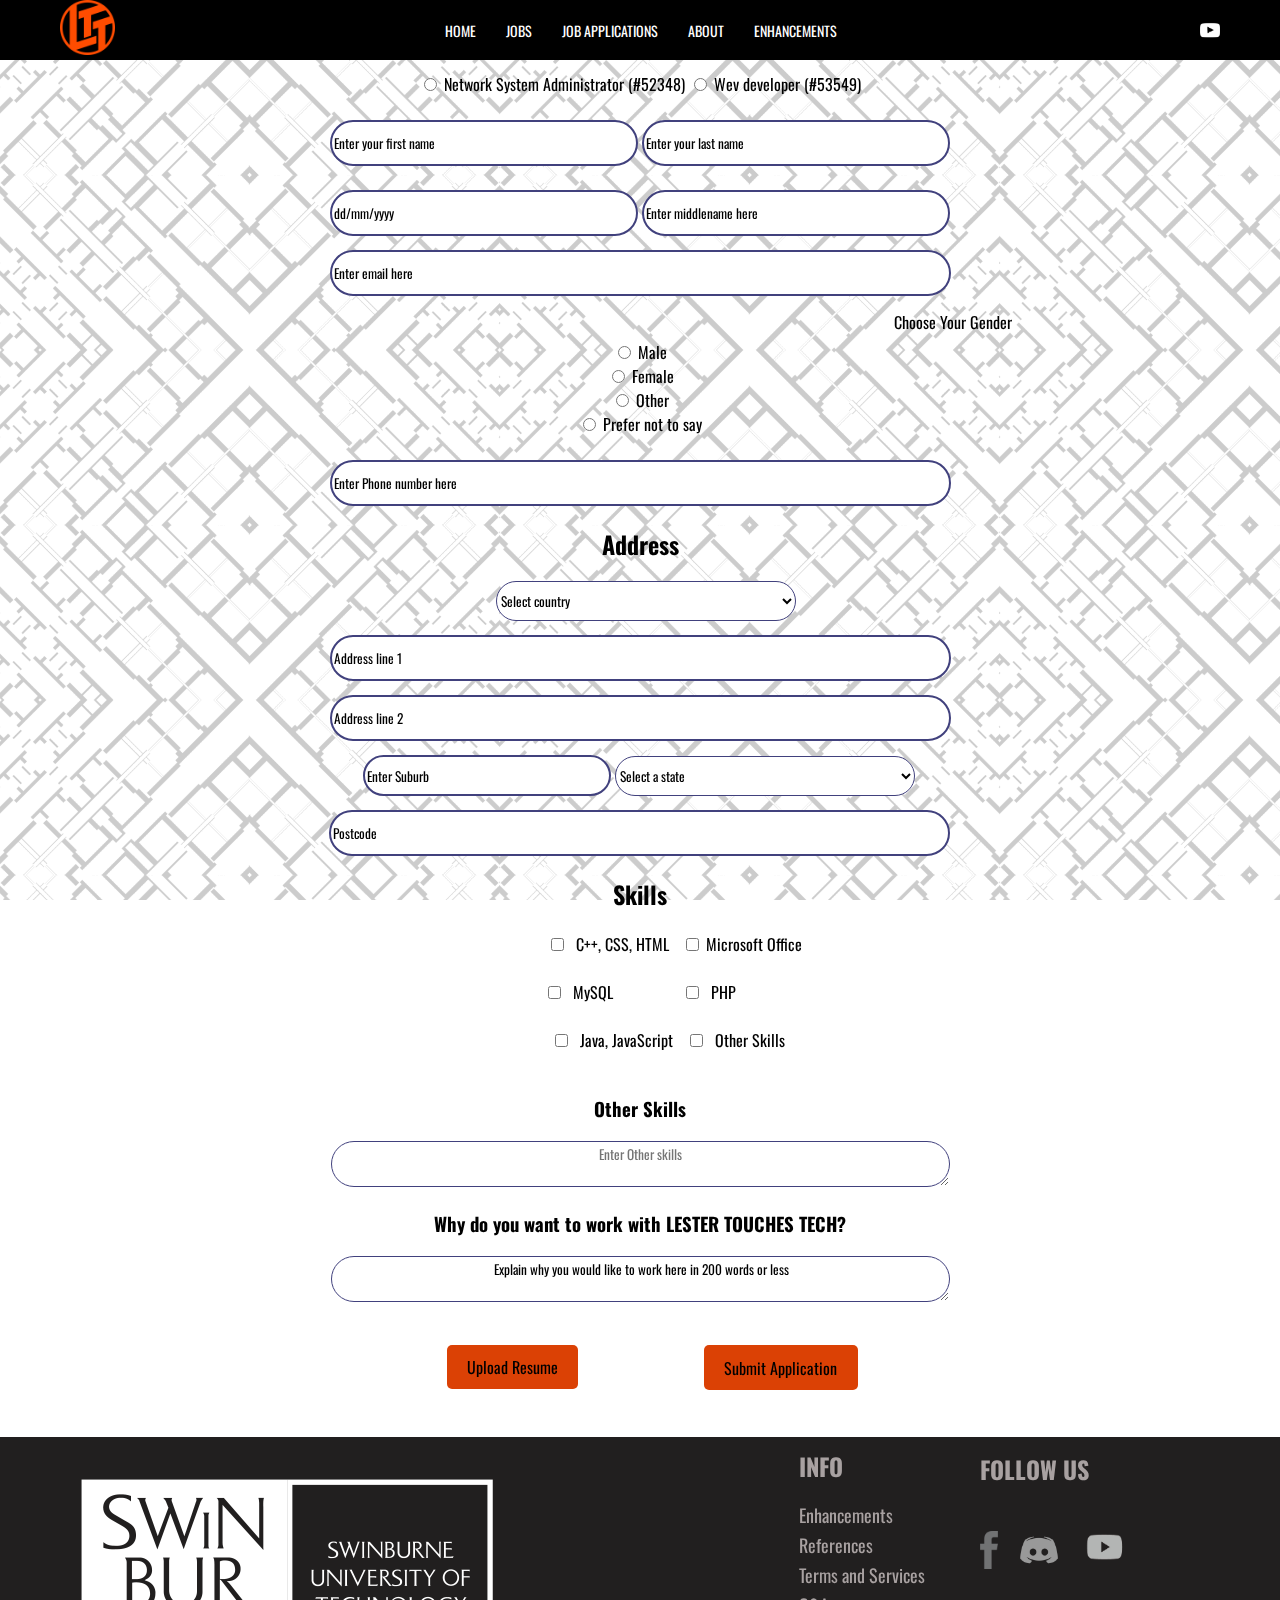
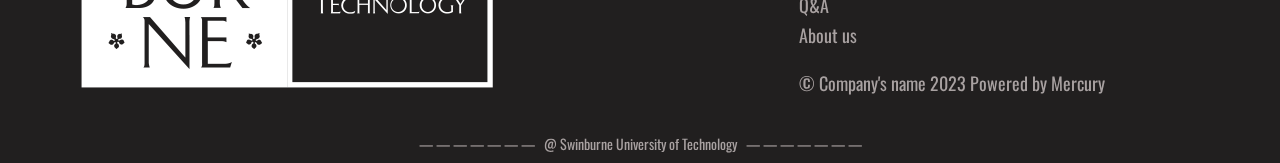
<file: apply.html>
<!DOCTYPE html>
<html lang="en">
<head>
    <meta charset="UTF-8">
    <meta name="description" content="Apply for a Web Developmment Job!">
    <meta http-equiv="X-UA-Compatible" content="IE=edge">
    <meta name="viewport" content="width=device-width, initial-scale=1.0">
    <title>Web Developer Application</title>
    <link rel="stylesheet" href="style.css">
    <link rel="preconnect" href="https://fonts.googleapis.com">
    <link rel="preconnect" href="https://fonts.gstatic.com/" crossorigin>
    <link href="https://fonts.googleapis.com/css2?family=Oswald&display=swap" rel="stylesheet">
</head>
  <body class="apply">
    <!----------------------------------Code for navigation bar-------------------------->
  </head>
<section class="form-whole">
    <form action="https://mercury.swin.edu.au/it000000/formtest.php." method="post">
    <body class="about-html">
        <header class="header-main">
            <div class="header-main-logo">
              <a href="index.html"><img src="IMG/linus.png" alt="Group logo"></a>
              <nav class="header-main-nav">
                <ul>
                  <li><a href="index.html">HOME</a></li>
                  <li><a href="jobs.html">JOBS</a></li>
                  <li><a href="apply.html">JOB APPLICATIONS</a></li>
                  <li><a href="groupdetails.html">ABOUT</a></li>
                  <li><a href="enhancements.html">ENHANCEMENTS</a></li>
                </ul>
              </nav>
            </div>
        
            <div class="header-main-sm">
              <a href="https://www.youtube.com/" target="_blank"><div class="header-main-sm-yt"></div></a>
            </div>
          </header>
            <!-----------------------------------Code for Identity-------------------------------------->
            <br><br><br>
          <input type="radio" id="NetAdmin" name="JobType">
          <label for="NetAdmin">Network System Administrator (#52348)</label>
          <input type="radio" id="WebDev" name="JobType">
          <label for="WebDev"> Wev developer (#53549)</label>
          <br><br>
          <input id="firstname" type="text" placeholder="Enter your first name" maxlength="20" name="firstname" required pattern="[A-Za-z]{2,20}"/>
          <input id="lastname" type="text" placeholder="Enter your last name" maxlength="20" name="lastname" required pattern="[A-Za-z]{2,20}"/>
          <br><br>
          <input id="dob" type="text" placeholder="dd/mm/yyyy" maxlength="10" name="dob" required pattern="\d{2}/\d{2}/\d{4}">
          <input id="middlename" type="text" placeholder="Enter middlename here" id="middlename"/>
          <p></p>
          <input id="email" type="text" placeholder="Enter email here" name="email" required>
          <p></p>
          <div class="gender">
            <fieldset>
              <legend>Choose Your Gender</legend>
                <input type="radio" id="male" name="gender">
                <label for="male">Male</label><br>
                <input type="radio" id="female" name="gender">
                <label for="female">Female</label><br>
                <input type="radio" id="other" name="gender">
                <label for="other">Other</label><br>
                <input type="radio" id="notsay" name="gender">
                <label for="notsay">Prefer not to say</label><br>
            </fieldset>
          </div>
          <p></p> 
          <input class="phonenumber" type="text" placeholder="Enter Phone number here" maxlength="12" required pattern="\d{8,12}">
          <!---------------------------Code for Adress information--------------------->
          <h2 class="address">Address</h2>
          <div class="countries">
              <select id="country" country_name="country" class="country">
                  <option value="blank">Select country</option>
                  <option value="AUS">Australia</option>
              </select>
          </div>
          <p></p>
          <input class="adone" type="text" placeholder="Address line 1" maxlength="40" required/> 
          <p></p>
          <input class="adtwo" type="text" placeholder="Address line 2" maxlength="40" required/>
          <p></p>
        <div class="state">
              <input class="suburb" type="text" placeholder="Enter Suburb" required maxlength="40"/>
          <select id="states" state_name="states" class="states">
              <option value="blank">Select a state</option>
              <option value="ACT">Australian Capital Territory</option>
          <option value="NSW">New South Wales</option>
          <option value="NT">Northern Territory</option>
          <option value="QLD">Queensland</option>
          <option value="SA">South Australia</option>
          <option value="TAS">Tasmania</option>
          <option value="VIC">Victoria</option>   
          <option value="WA">Western Australia</option>
          </select>
          <p></p>
          <input class="postcode" type="text" placeholder="Postcode" maxlength="4" required pattern="\d{4}"/>
          <p></p>
        </div>
          <!---------------------------------Code for skills---------------------------------->
          <h2 class="otherskill">Skills</h2>
          <div id="skills">
              &nbsp;&nbsp;&nbsp;&nbsp;&nbsp;&nbsp;&nbsp;&nbsp;&nbsp;&nbsp;&nbsp;&nbsp;&nbsp;&nbsp;&nbsp;&nbsp;&nbsp;<input class="check1" type="checkbox" name="skills" value="1">
              <label for="check1">C++, CSS, HTML</label>
              &nbsp;<input class="check2" type="checkbox" name="skills" value="2">
              <lable for="check2">Microsoft Office</lable>
            <br><br>
              &nbsp;<input class="check3" type="checkbox" name="skills" value="3">
              <label for="check3">MySQL</label>
              &nbsp;&nbsp;&nbsp;&nbsp;&nbsp;&nbsp;&nbsp;&nbsp;&nbsp;&nbsp;&nbsp;&nbsp;&nbsp;&nbsp;&nbsp;<input class="check4" type="checkbox" name="skills" value="4">
              <label for="check4">PHP</label>
            <br><br>
            &nbsp;&nbsp;&nbsp;&nbsp;&nbsp;&nbsp;&nbsp;&nbsp;&nbsp;&nbsp;&nbsp;&nbsp;&nbsp;&nbsp;&nbsp;<input class="check5" type="checkbox" name="skills" value="5">
              <label for="check5">Java, JavaScript</label>&nbsp;
              <input class="otherCheck" type="checkbox" name="skills">
              <label for="otherCheck" id="checkbox">Other Skills</label>
          </div>
            <br>
          <h3 id="otherbox">Other Skills</h3>
          <textarea id="skillbox" placeholder="Enter Other skills" maxlength="200" rows="8" cols="30" name="skillbox"></textarea>
          </div>
          <h3>Why do you want to work with LESTER TOUCHES TECH?</h3>
          <textarea class="reason" type="text" placeholder=" Explain why you would like to work here in 200 words or less"
          maxlength="200" rows="8" cols="30" name="reason"></textarea>
          <br><br><br>
          <input type="file" id="upload-btn" name="upload" hidden>
          <label for="upload-btn" class="upload-label">Upload Resume</label>
          <br>
          <input type="submit" value="Submit Application" class="submit">
          <br><br>
        </form>
      </div>
    </body>
    </form>
</section>
<!-----------------------------------The footer------------------------------->
 <footer class="footer-whole">

  <!--the left section of the footer-->
  <div class="footer-leftside">
    <img src="image/Swinburne-post-white.png" alt="company-logo">
  </div>

  <!--the right section of the footer-->
  <div class="footer-rightside"> 
    <div class="column-1">
      <p><strong>INFO</strong></p>
      <ul>
        <li><a href=#>Enhancements</a></li>
        <li><a href=#>References</a></li>
        <li><a href=#>Terms and Services</a></li>
        <li><a href=#>Q&A</a></li>
        <li><a href=#>About us</a></li>
    </div>

    <div class="column-second">
      <p class="follow"><strong>FOLLOW US</strong></p>
      <div class="column-second-logo">
        <img id="facebook" src="image/556-5568208_facebook-icon-facebook-icon-dark-grey.png" alt="facebook">
        <img id="discord" src="image/discord.81cfd5c2.png" alt="discord">
        <img id="youtube" src="image/dea6jor-4e0e1daf-3b5a-4ffc-b876-a04aed600319.png" alt="youtube">
      </div>
    </div>
    <div class="last-line">
        <p class="company-line"> &#169; Company's name 2023 Powered by Mercury</p>
    </div>
  </div>


    <p class="footer-middle">	&#8212;	&#8212; &#8212;	&#8212;	&#8212;	&#8212; &#8212; &nbsp; &#64; Swinburne University of Technology &nbsp; &#8212; &#8212;	&#8212;	&#8212;	&#8212;	&#8212;	&#8212;</p>

  
</footer>
      </section>
  </body>
</html>
</file>
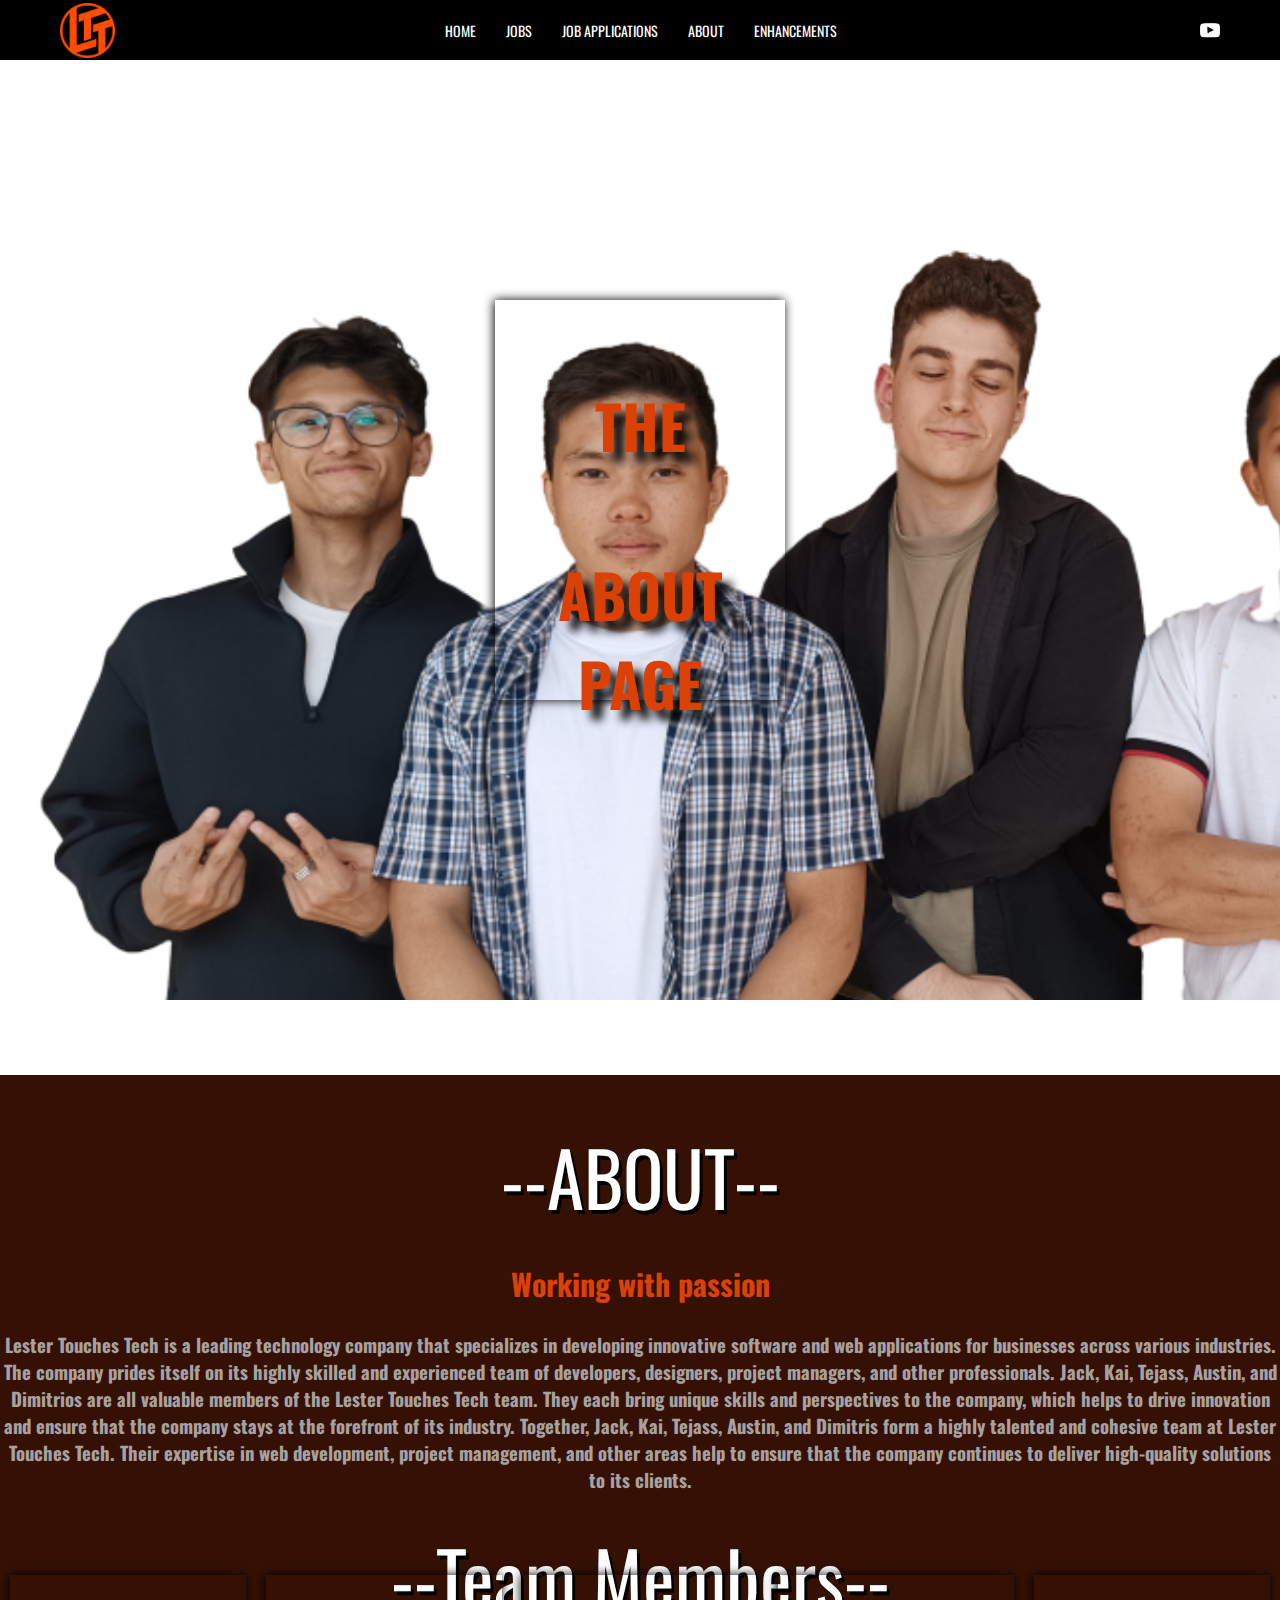
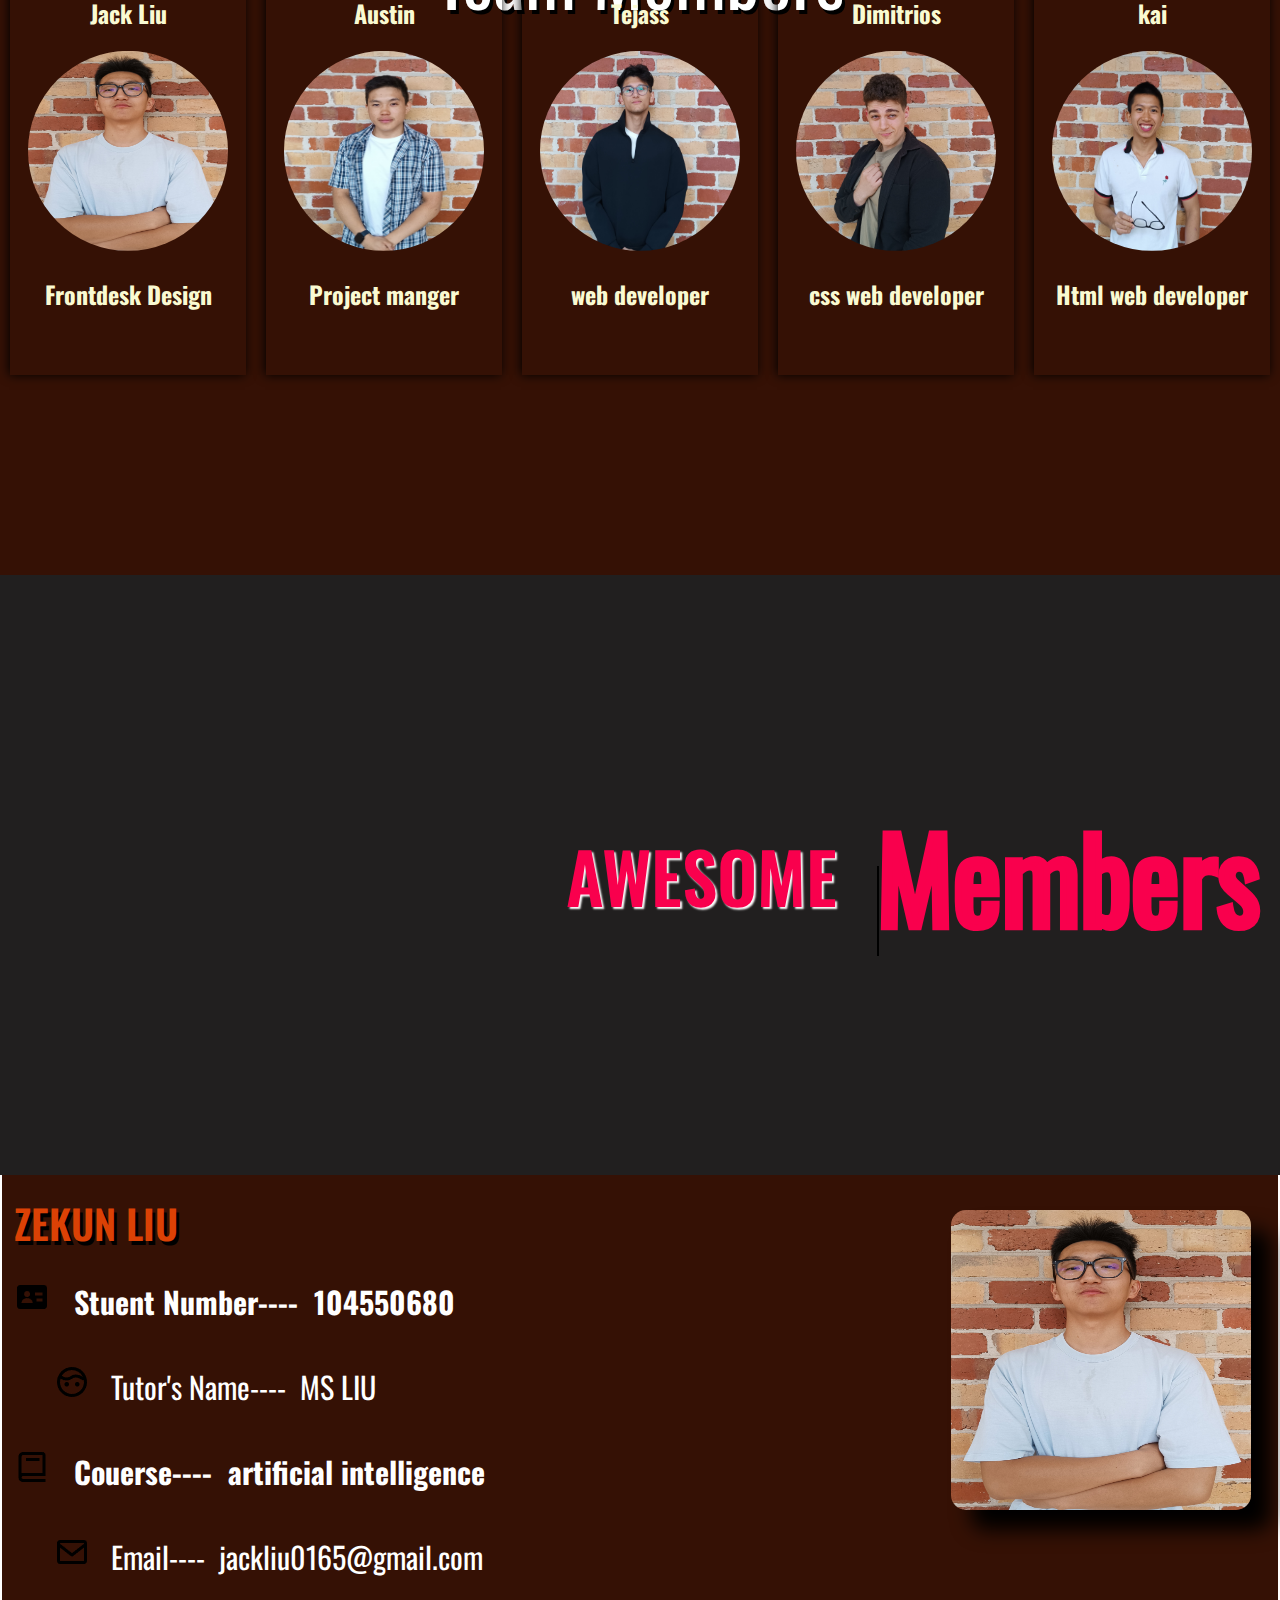
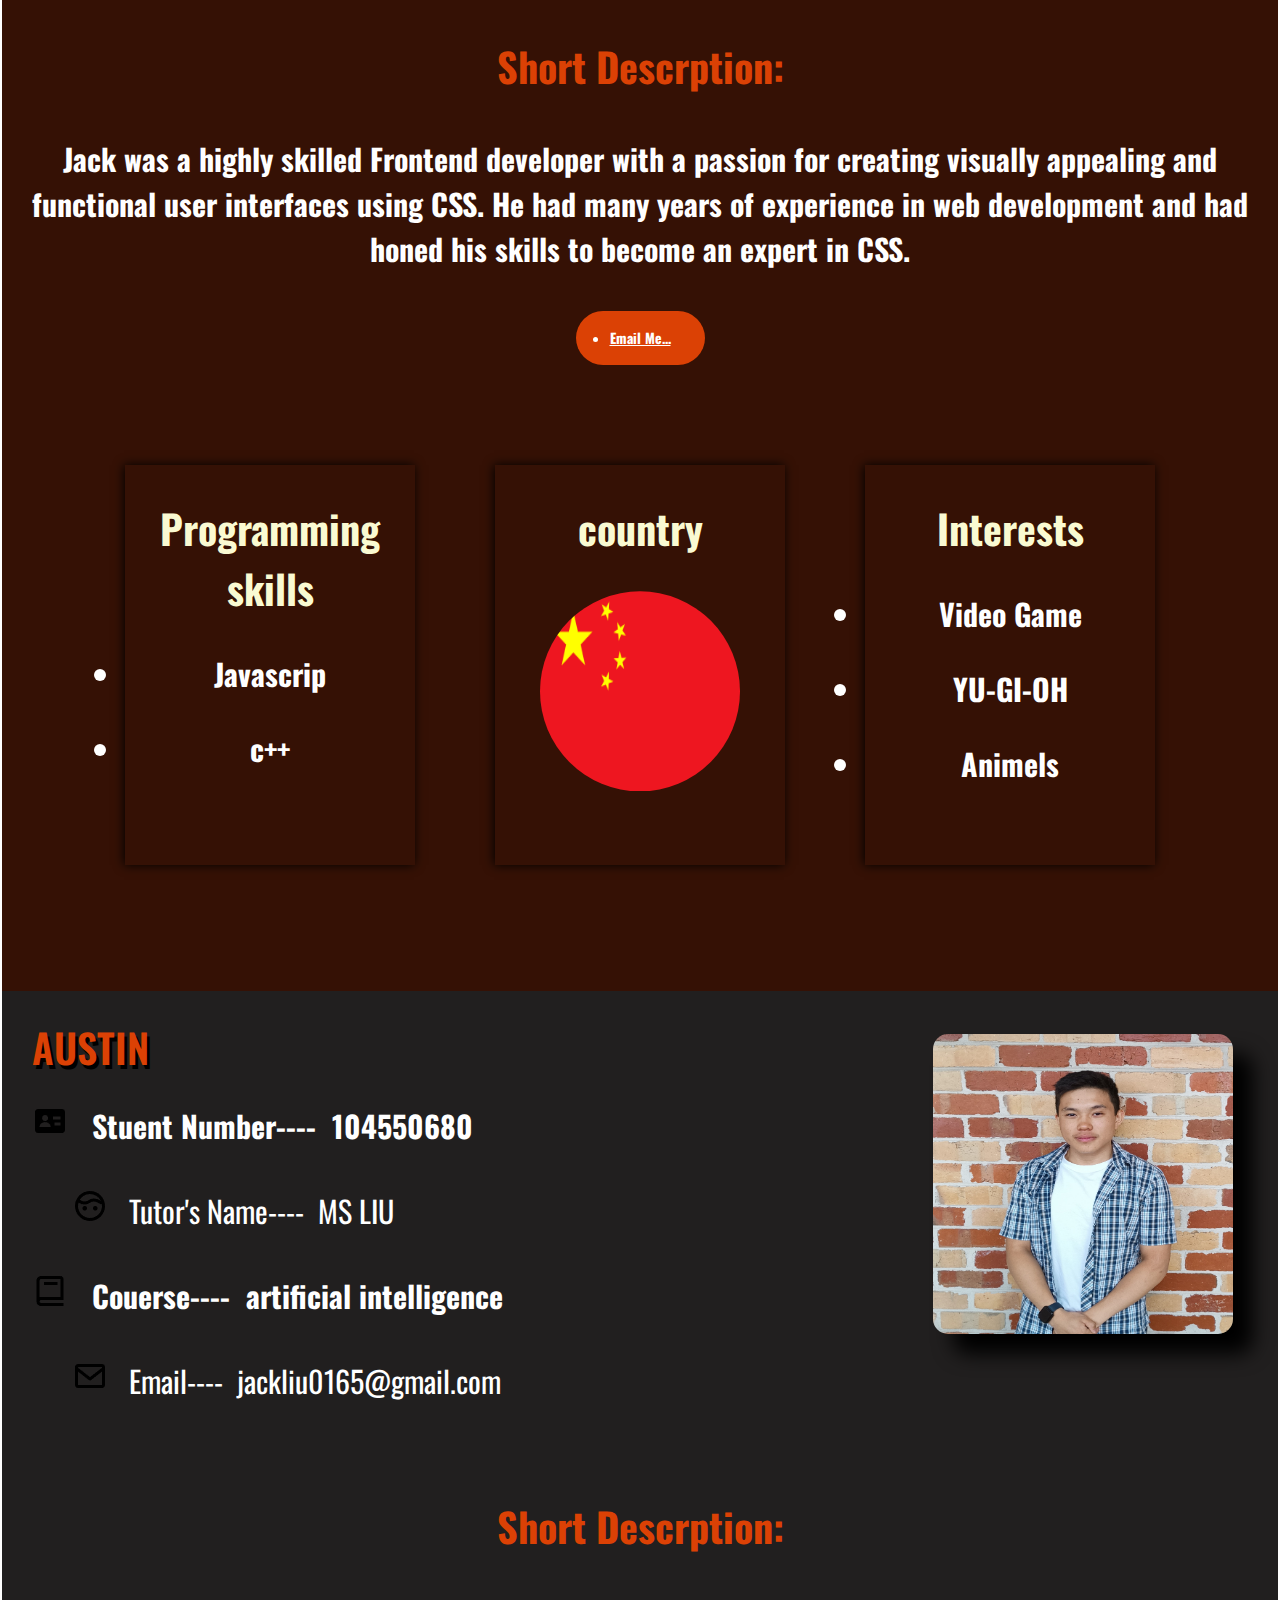
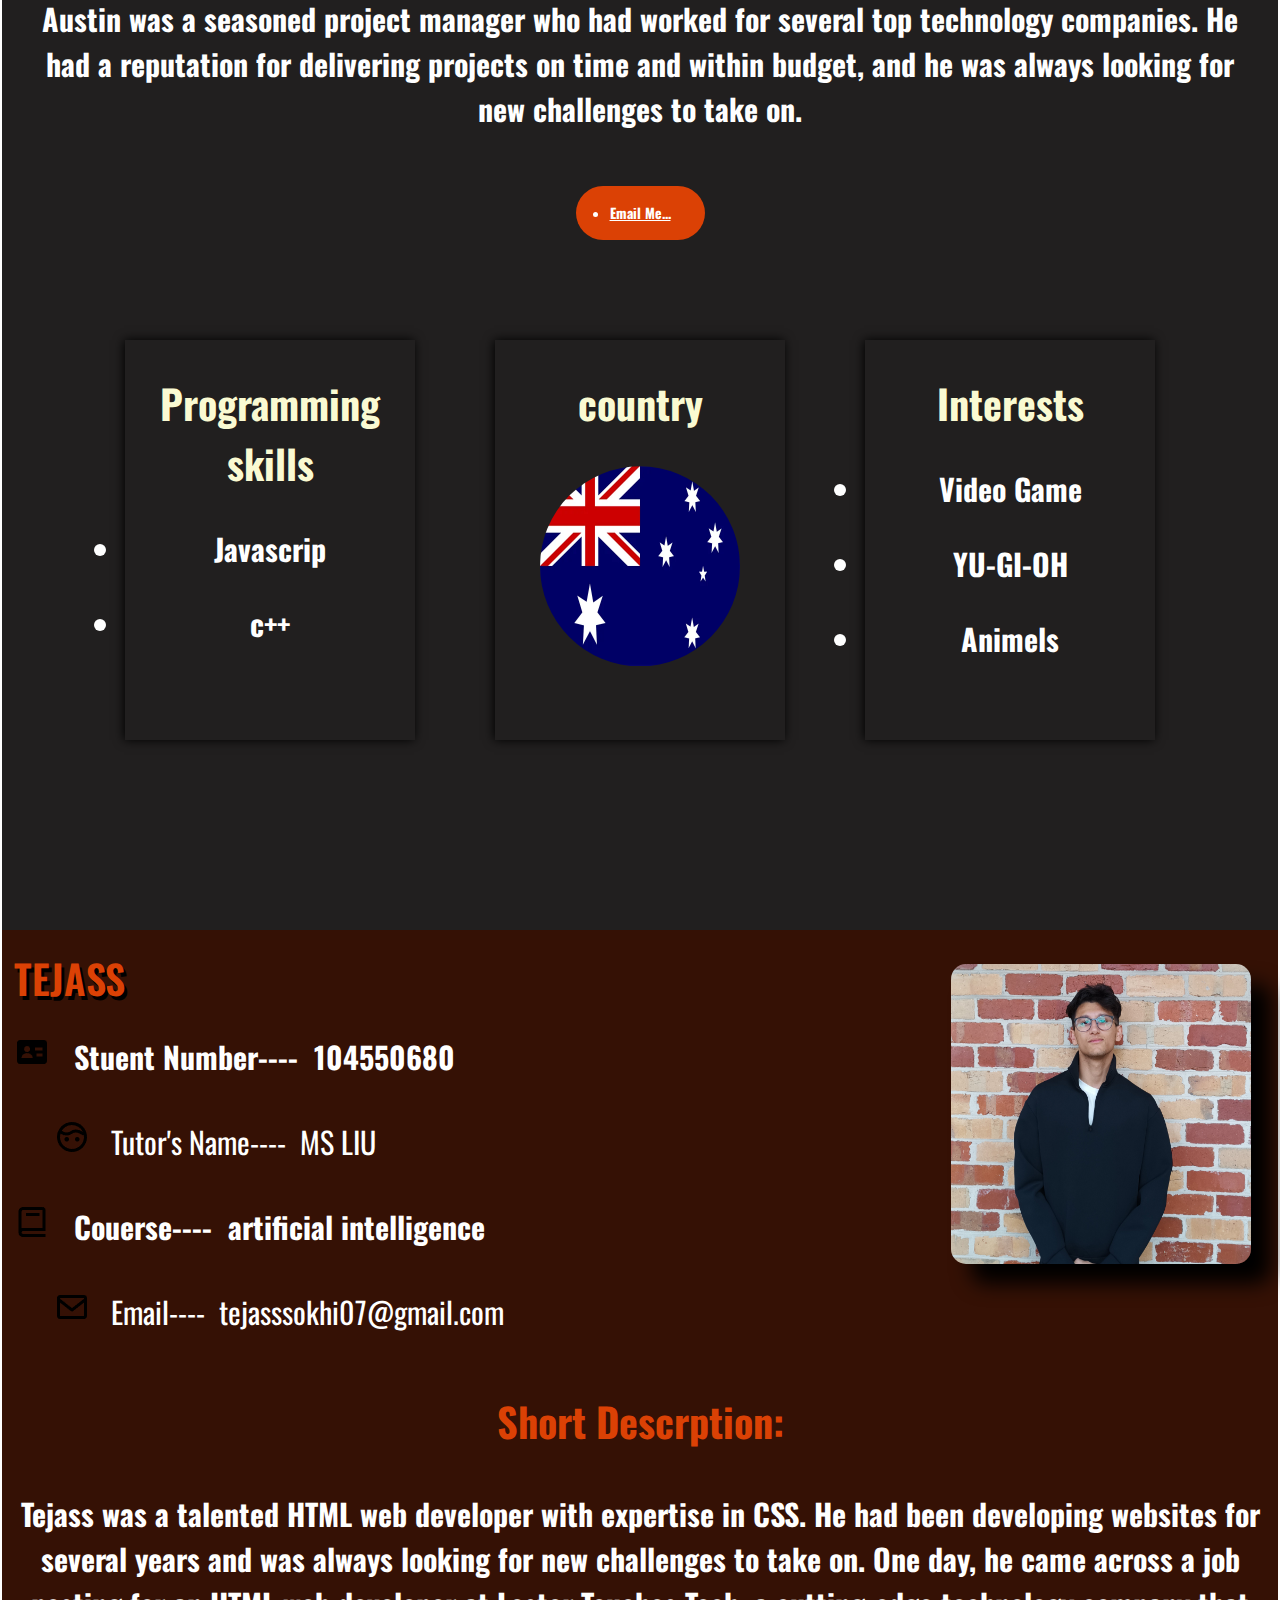
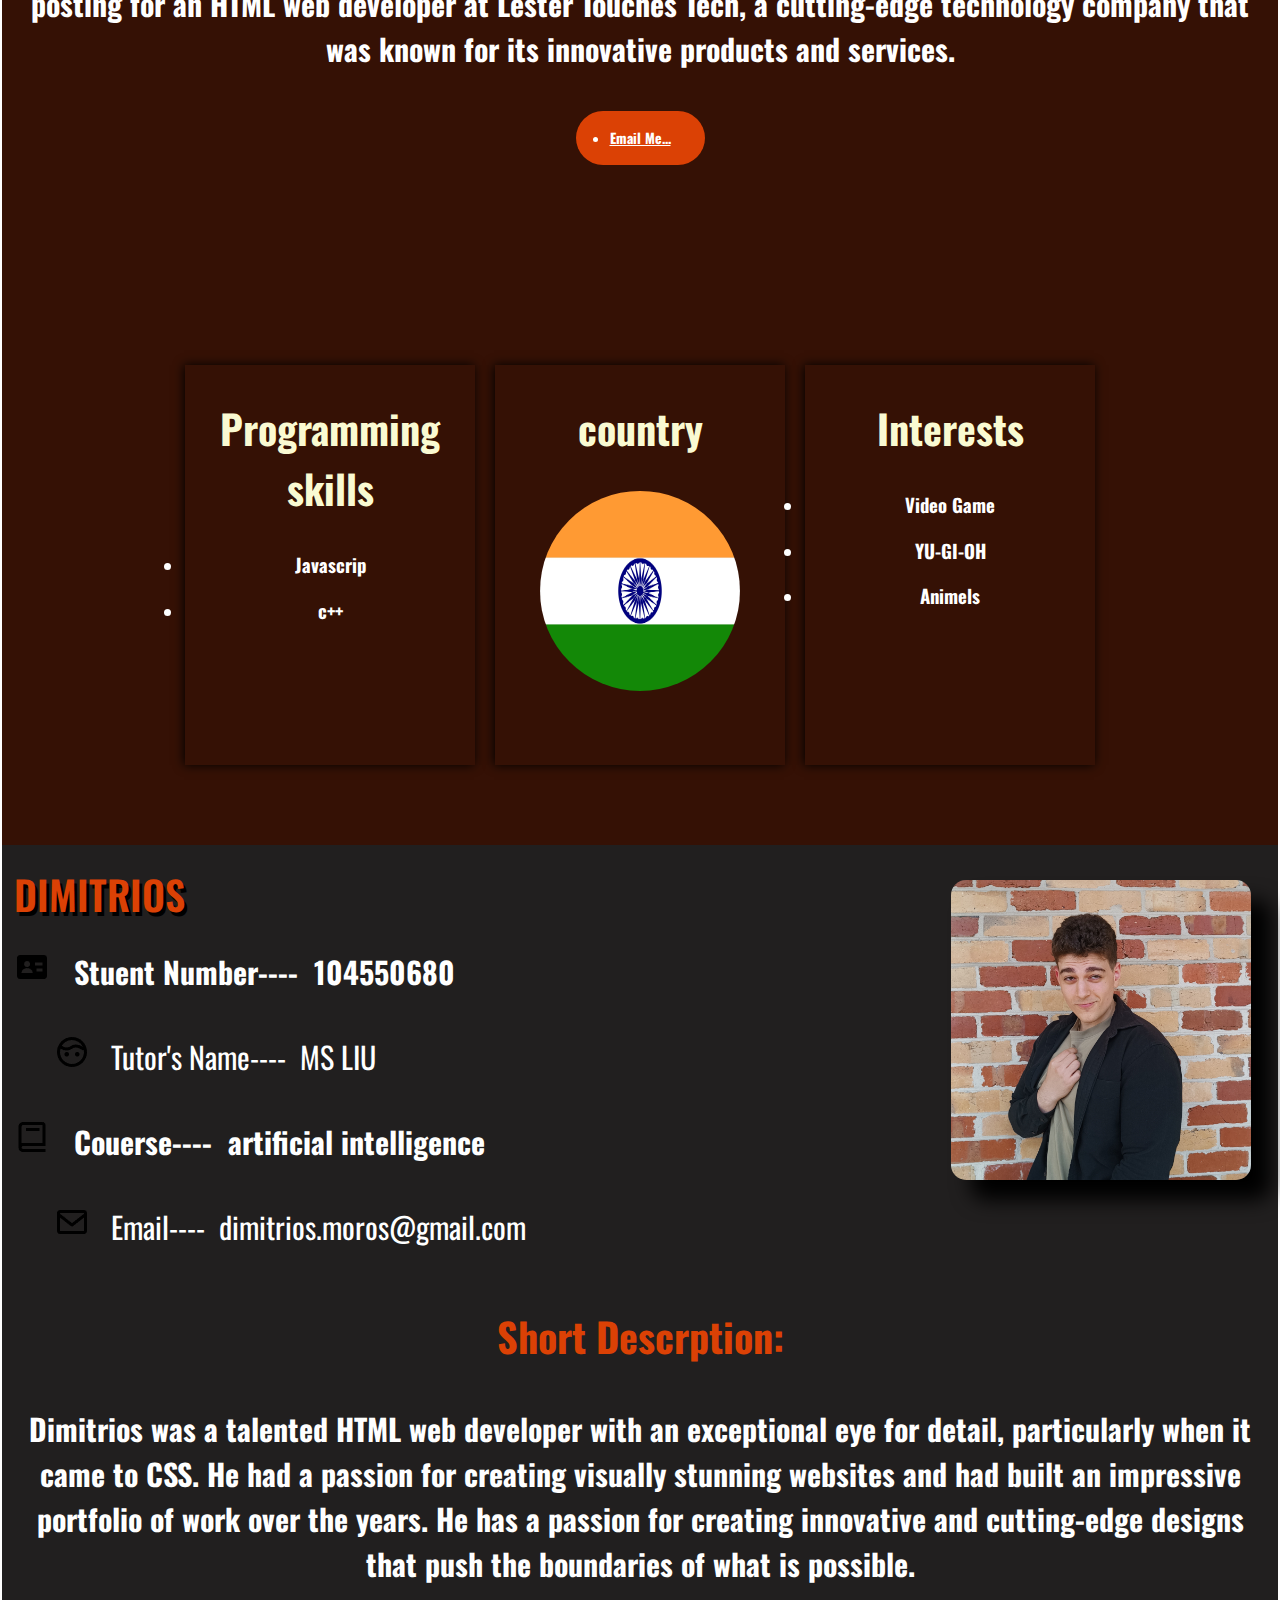
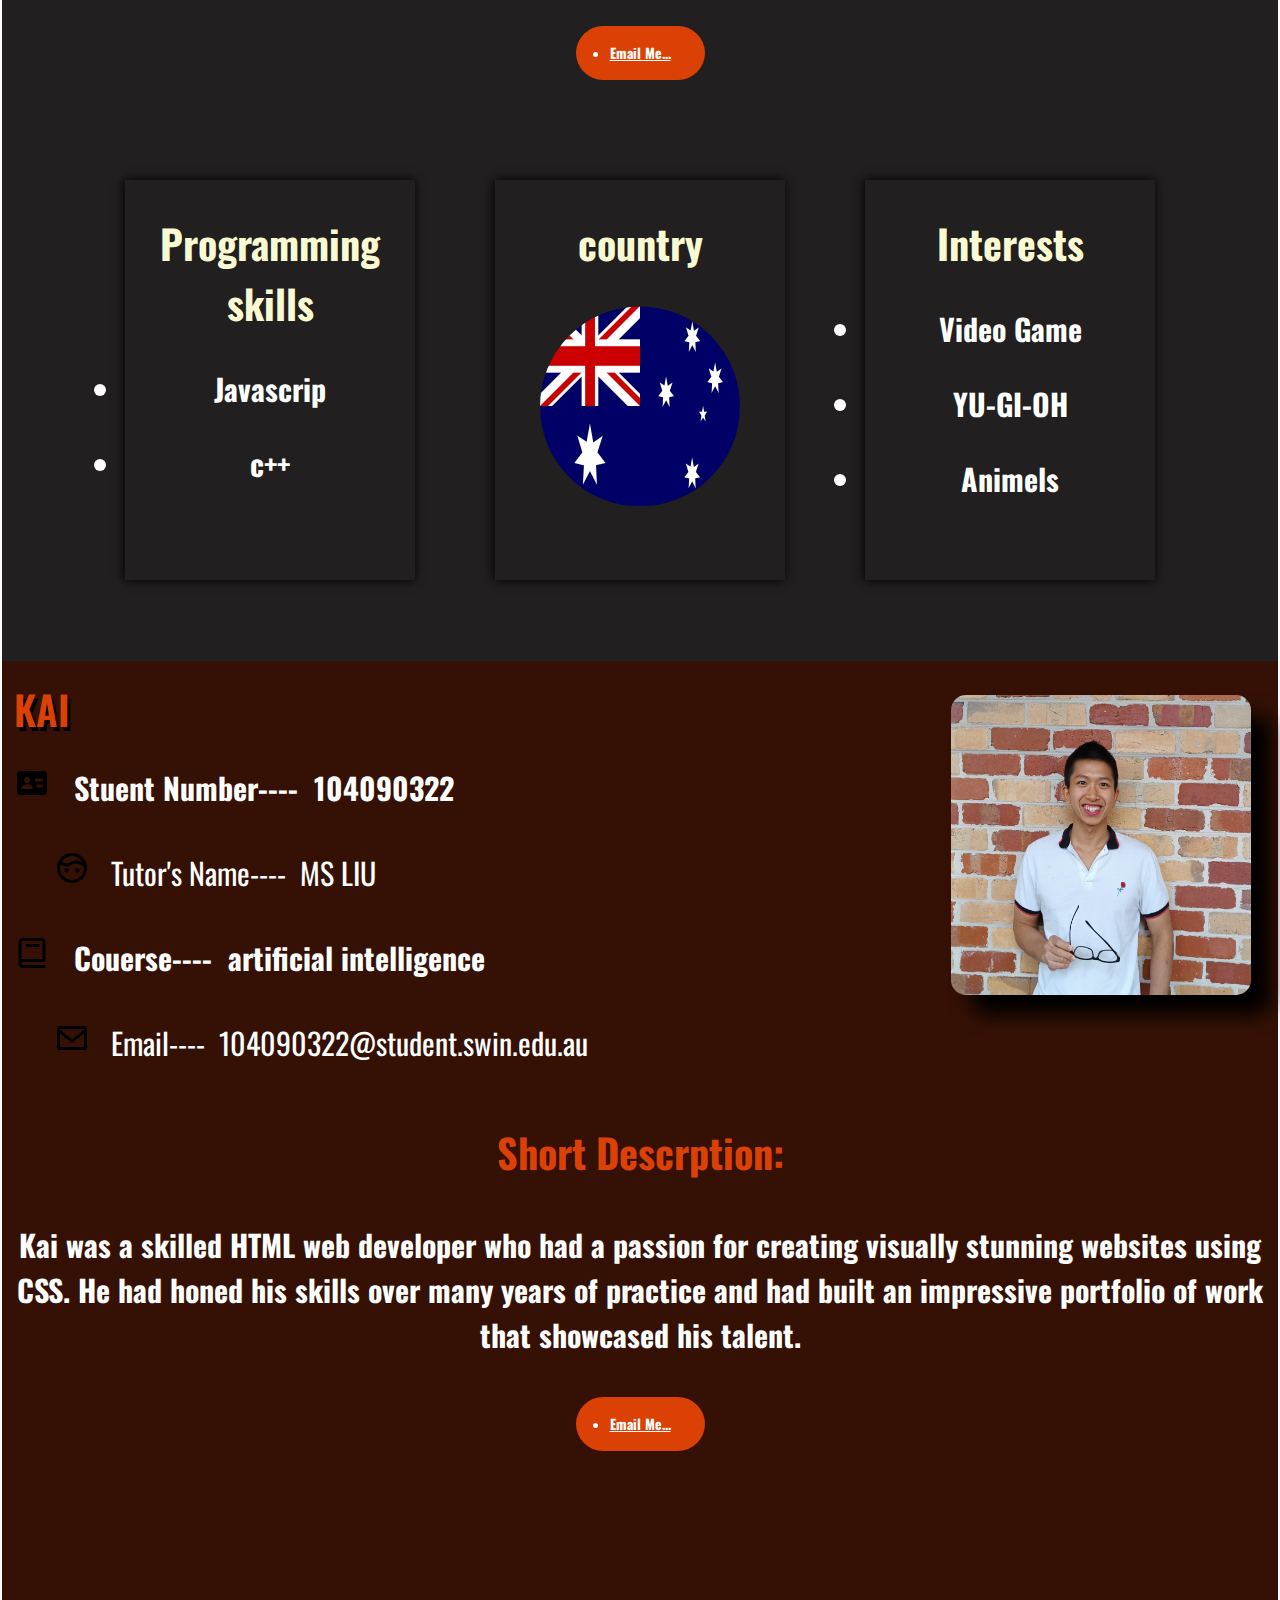
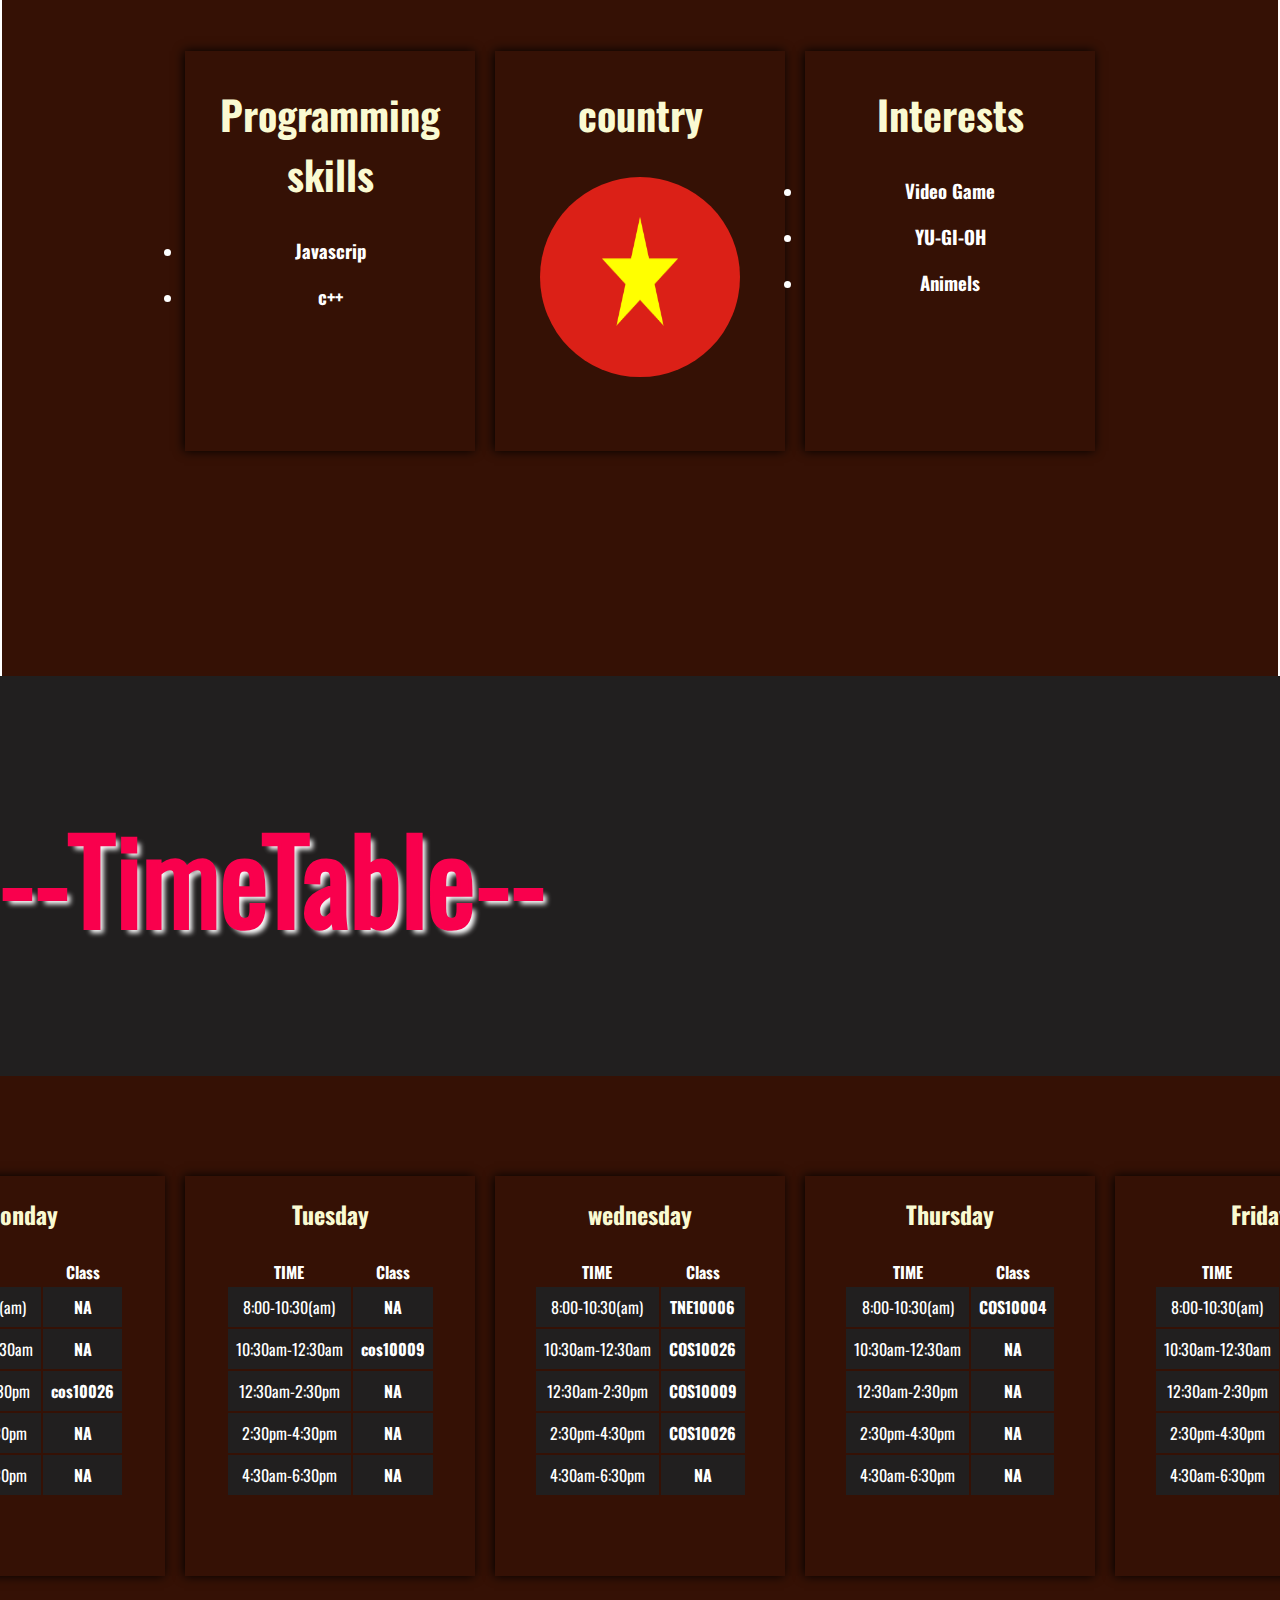
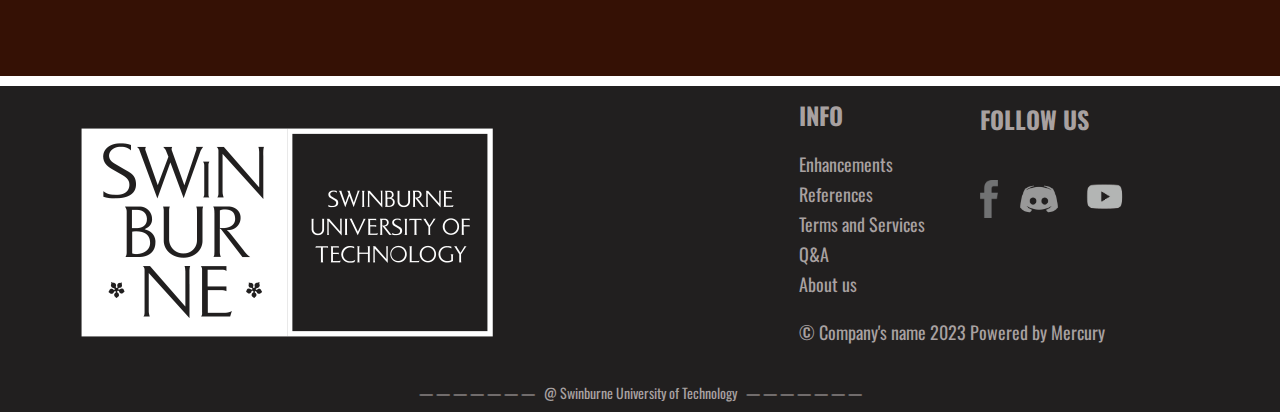
<file: groupdetails.html>
<!DOCTYPE html >
<html>
    <head>
        <!--this sit the -->
        <title> Brighter Path</title>
        <meta name="description" content="this is the desccription">
        <link rel="stylesheet" href="style.css" />
        <link rel="preconnect" href="https://fonts.googleapis.com">
    <link rel="preconnect" href="https://fonts.gstatic.com/" crossorigin>
    <link href="https://fonts.googleapis.com/css2?family=Oswald&display=swap" rel="stylesheet">
    <link rel="stylesheet" href="https://unpkg.com/aos@next/dist/aos.css" />

 <!-----------------------------------the head section connect to the css file------------------------------->
    </head>
    <body class="about-html">
        <header class="header-main">
            <div class="header-main-logo">
              <img src="IMG/linus.png" alt="Group logo">
              <nav class="header-main-nav">
                <ul>
                  <li><a href="index.html">HOME</a></li>
                  <li><a href="jobs.html">JOBS</a></li>
                  <li><a href="apply.html">JOB APPLICATIONS</a></li>
                  <li><a href="groupdetails.html">ABOUT</a></li>
                  <li><a href="enhancements.html">ENHANCEMENTS</a></li>
                </ul>
              </nav>
            </div>
        
            <div class="header-main-sm">
              <a href="https://www.youtube.com/" target="_blank"><div class="header-main-sm-yt"></div></a>
            </div>
          </header>



 <!-----------------------------------the welcomepage------------------------------->

          <div class="container">
            <div class="box">
                <h4 >THE</h4>
                <h4 >ABOUT PAGE</h4>
            </div>  
        </div>
 <!-----------------------------------the top describtion bit, pref about the members ------------------------------->
        <div class="company">
            <p>&nbsp;</p>
            <p>--ABOUT--</p>
            <h2>Working with passion</h2>
       <h3>Lester Touches Tech is a leading technology company that specializes in developing innovative software and web applications for businesses across various industries. The company prides itself on its highly skilled and experienced team of developers, designers, project managers, and other professionals.
        Jack, Kai, Tejass, Austin, and Dimitrios are all valuable members of the Lester Touches Tech team. They each bring unique skills and perspectives to the company, which helps to drive innovation and ensure that the company stays at the forefront of its industry.
        Together, Jack, Kai, Tejass, Austin, and Dimitris form a highly talented and cohesive team at Lester Touches Tech. Their expertise in web development, project management, and other areas help to ensure that the company continues to deliver high-quality solutions to its clients.
        </h3>
        <p> --Team Members--</p>
        </div>
<!-----------------------------------the 5 picture describe each member, also a link to each people------------------------------->
<nav>
    <section class="teammembers">
        <div class="box">
            <h2 >Jack Liu</h2>
             <a href="#jack"> <img class="zekun-image" src="image/jack.jpg"> </a>
             <h2 > Frontdesk Design</h2>
        </div>
            
        <div class="box">
            <h2>Austin</h2>
            <a href="#austin"><img class="austin-image" src="image/a.jpg"></a>
            <h2> Project manger </h2>
        </div>
            
        <div class="box">
            <h2>Tejass</h2>
            <a href="#tejass"><img class="tejass-image" src="image/tej.jpg"></a>
            <h2>web developer</h2>
        </div>
            
        <div class="box">
            <h2>Dimitrios</h2>
            <a href="#dimitrios"><img class="dimitrios-image" src="image/dim.jpg"></a>
            <h2> css web developer</h2>
        </div>
            
        <div class="box">
            <h2>kai</h2>
           <a href="#kai"><img class="kai-image" src="image/kai.jpg"></a> 
           <h2> Html web developer</h2>
        </div>
    </section>
</nav>
 

<!--the describe bits which is awesome members -->  
    <div class="member-line">
        <h1>Awesome</h1>
         <p data-text="Members"> Members</p> &nbsp;  &nbsp;  &nbsp; 
    </div>

    <section> 
 <!-----------------------------------jack describe section------------------------------->
    <fieldset  id="jack" class="jack">
        <p style="text-align: right;"><img class="about-jack-image" src="image/jack.jpg"></p>  
        <h1 >Zekun Liu</h1>
        <h4> <img src="id-card-solid-24.png">  &nbsp;  Stuent Number----  &nbsp;104550680</h4>
        <dd > <img src="face-regular-24.png">  &nbsp;   Tutor's Name----  &nbsp;MS LIU  </dd>
       <H4> <img src="book-regular-24.png">   &nbsp; Couerse----  &nbsp;artificial intelligence </h4>
        <dd> <img src="envelope-regular-24.png"> &nbsp; Email----  &nbsp;jackliu0165@gmail.com</dd>
        &nbsp; 
        <h2 style="text-align: center;"> Short Descrption:</h2>
         <h4 style="text-align: center;">
            Jack was a highly skilled Frontend developer with a passion for creating visually appealing and functional user interfaces using CSS. He had many years of experience in web development and had honed his skills to become an expert in CSS.
         </h4>  
                <div id="jack-button">
                    <button id="jackbutton" type="button"><li><a  href="mailto:jackliu0165@gmail.com" class="zekunliu-link">Email Me...</a></li></button>
                </div>
    <section class="jackmembers">
        <div class="jackbox">
            <h2>Programming skills</h2>
              <h3 style="text-align: center;"><li>Javascrip</li></h3>
              <h3 style="text-align: center;"><li>c++</li></h3>
        </div>
            
        <div class="jackbox">
            <h2>country</h2>
            <img class="zekun-image" src="image/china.png">
        </div>
            
        <div class="jackbox">
            <h2>Interests</h2>
            <h3 style="text-align: center;"><li>Video Game</li></h3>
            <h3 style="text-align: center;"><li>YU-GI-OH</li></h3>
            <h3 style="text-align: center;"><li>Animels</li></h3>
        </div>
    </section>
    </fieldset>
 <!-----------------------------------austin describe section------------------------------->
    <fieldset id="austin"  class="austin">
        <p style="text-align: right;"><img class="about-austin-image" src="image/a.jpg"></p>
        <h1 >Austin</h1>
        <h4> <img src="id-card-solid-24.png">  &nbsp;  Stuent Number----  &nbsp;104550680</h4>
        <dd > <img src="face-regular-24.png">  &nbsp;   Tutor's Name----  &nbsp;MS LIU  </dd>
       <h4> <img src="book-regular-24.png">   &nbsp; Couerse----  &nbsp;artificial intelligence </h4>
        <dd> <img src="envelope-regular-24.png"> &nbsp; Email----  &nbsp;jackliu0165@gmail.com</dd>
        &nbsp; 
        <h2 style="text-align: center;"> Short Descrption:</h2>
        <h4 style="text-align: center;">
            Austin was a seasoned project manager who had worked for several top technology companies. He had a reputation for delivering projects on time and within budget, and he was always looking for new challenges to take on.
         </h4>
        
        <div id="austin-button">
            <button id="jackbutton" type="button"><li><a  href="mailto:jackliu0165@gmail.com" class="zekunliu-link">Email Me...</a></li></button>
        </div>
        <section class="austinmembers">
            <div class="austinbox">
                <h2>Programming skills</h2>
                  <h3 style="text-align: center;"><li>Javascrip</li></h3>
                  <h3 style="text-align: center;"><li>c++</li></h3>
            </div>
                
            <div class="austinbox">
                <h2>country</h2>
                <img class="zekun-image" src="image/AUSTRLIA.webp">
            </div>
                
            <div class="austinbox">
                <h2>Interests</h2>
                <h3 style="text-align: center;"><li>Video Game</li></h3>
                <h3 style="text-align: center;"><li>YU-GI-OH</li></h3>
                <h3 style="text-align: center;"><li>Animels</li></h3>
            </div>
        </section>
    </fieldset>
 <!-----------------------------------tejass describe section------------------------------->
    <fieldset id="tejass" class="tejass">
        <p style="text-align: right;"><img class="about-tej-image" src="image/tej.jpg"></p>
        <h1 >Tejass</h1>
        <h4> <img src="id-card-solid-24.png">  &nbsp;  Stuent Number----  &nbsp;104550680</h4>
        <dd > <img src="face-regular-24.png">  &nbsp;   Tutor's Name----  &nbsp;MS LIU  </dd>
       <H4> <img src="book-regular-24.png">   &nbsp; Couerse----  &nbsp;artificial intelligence </h4>
        <dd> <img src="envelope-regular-24.png"> &nbsp; Email----  &nbsp;tejasssokhi07@gmail.com</dd>
        &nbsp; 
        <h2 style="text-align: center;"> Short Descrption:</h2>
         <h4 style="text-align: center;"> 
            Tejass was a talented HTML web developer with expertise in CSS. He had been developing websites for several years and was always looking for new challenges to take on. One day, he came across a job posting for an HTML web developer at Lester Touches Tech, a cutting-edge technology company that was known for its innovative products and services.
        </h4>
        <div id="tejass-button">
            <button id="jackbutton" type="button"><li><a  href="mailto:tejasssokhi07@gmail.com" class="zekunliu-link">Email Me...</a></li></button>
        </div>
        <section class="teammembers">
            <div class="box">
                <h2>Programming skills</h2>
                  <h3 style="text-align: center;"><li>Javascrip</li></h3>
                  <h3 style="text-align: center;"><li>c++</li></h3>
            </div>
                
            <div class="box">
                <h2>country</h2>
                <img class="zekun-image" src="image/Flag-India.webp">
            </div>
                
            <div class="box">
                <h2>Interests</h2>
                <h3 style="text-align: center;"><li>Video Game</li></h3>
                <h3 style="text-align: center;"><li>YU-GI-OH</li></h3>
                <h3 style="text-align: center;"><li>Animels</li></h3>
            </div>
        </section>
    </fieldset>
 <!-----------------------------------dimitrios describe section------------------------------->
    <fieldset id="dimitrios" class="Dimitrios">
        <p style="text-align: right;"><img class="about-dim-image" src="image/dim.jpg"></p>
        <h1 >Dimitrios</h1>
        <h4> <img src="id-card-solid-24.png">  &nbsp;  Stuent Number----  &nbsp;104550680</h4>
        <dd > <img src="face-regular-24.png">  &nbsp;   Tutor's Name----  &nbsp;MS LIU  </dd>
       <H4> <img src="book-regular-24.png">   &nbsp; Couerse----  &nbsp;artificial intelligence </h4>
        <dd> <img src="envelope-regular-24.png"> &nbsp; Email----  &nbsp;dimitrios.moros@gmail.com</dd>
        &nbsp; 
        <h2 style="text-align: center;"> Short Descrption:</h2>
         <h4 style="text-align: center;">
            Dimitrios was a talented HTML web developer with an exceptional eye for detail, particularly when it came to CSS. He had a passion for creating visually stunning websites and had built an impressive portfolio of work over the years. He has a passion for creating innovative and cutting-edge designs that push the boundaries of what is possible.
        </h4>
            <div id="dimitrios-button">
                <button id="jackbutton" type="button"><li><a  href="mailto:dimitrios.moros@gmail.com" class="zekunliu-link">Email Me...</a></li></button>
            </div>
            <section class="austinmembers">
                <div class="austinbox">
                    <h2>Programming skills</h2>
                      <h3 style="text-align: center;"><li>Javascrip</li></h3>
                      <h3 style="text-align: center;"><li>c++</li></h3>
                </div>
                    
                <div class="austinbox">
                    <h2>country</h2>
                    <img class="zekun-image" src="image/AUSTRLIA.webp">
                </div>
                    
                <div class="austinbox">
                    <h2>Interests</h2>
                    <h3 style="text-align: center;"><li>Video Game</li></h3>
                    <h3 style="text-align: center;"><li>YU-GI-OH</li></h3>
                    <h3 style="text-align: center;"><li>Animels</li></h3>
                </div>
            </section>
    </fieldset>
 <!-----------------------------------kai describe section------------------------------->
    <fieldset id="kai" class="kai">
        <p style="text-align: right;"><img class="about-kai-image" src="image/kai.jpg"></p>
        <h1 >Kai</h1>
        <h4> <img src="id-card-solid-24.png">  &nbsp;  Stuent Number----  &nbsp;104090322</h4>
        <dd > <img src="face-regular-24.png">  &nbsp;   Tutor's Name----  &nbsp;MS LIU  </dd>
       <H4> <img src="book-regular-24.png">   &nbsp; Couerse----  &nbsp;artificial intelligence </h4>
        <dd> <img src="envelope-regular-24.png"> &nbsp; Email----  &nbsp;104090322@student.swin.edu.au</dd>
        &nbsp; 
        <h2 style="text-align: center;"> Short Descrption:</h2>
        <h4 style="text-align: center;">
            Kai was a skilled HTML web developer who had a passion for creating visually stunning websites using CSS. He had honed his skills over many years of practice and had built an impressive portfolio of work that showcased his talent.
         </h4>
            <div id="kai-button">
                <button id="jackbutton" type="button"><li><a  href="mailto:104090322@student.swin.edu.au" class="zekunliu-link">Email Me...</a></li></button>
            </div>
            <section class="teammembers">
                <div class="box">
                    <h2>Programming skills</h2>
                      <h3 style="text-align: center;"><li>Javascrip</li></h3>
                      <h3 style="text-align: center;"><li>c++</li></h3>
                </div>
                    
                <div class="box">
                    <h2>country</h2>
                    <img class="zekun-image" src="image/Flag_of_Vietnam.svg.png">
                </div>
                    
                <div class="box">
                    <h2>Interests</h2>
                    <h3 style="text-align: center;"><li>Video Game</li></h3>
                    <h3 style="text-align: center;"><li>YU-GI-OH</li></h3>
                    <h3 style="text-align: center;"><li>Animels</li></h3>
                </div>
            </section>
    </fieldset>
 <!-----------------------------------The group timetable------------------------------->
    <div class="time-line">
        <p>--TimeTable--</p>
   </div>

    <div fieldset class="timetable">

        <div class="box">
            <h2>Monday</h2>
               <table class="table" bgcolor="white">
                <tr bgcolor="#351105">
                    <th> <strong>TIME </strong></th>
                    <th><strong>Class</strong></th>
                </tr>
                <tr bgcolor="211f1f">
                    <td>8:00-10:30(am)</td>
                    <td><strong>NA</strong></td>
                </tr>
                <tr bgcolor="211f1f">
                    <td>10:30am-12:30am</td>
                    <td><strong>NA</strong></td>
                </tr>
                <tr bgcolor="211f1f">
                    <td>12:30am-2:30pm</td>
                    <td><strong>cos10026</strong></td>
                </tr>
                <tr bgcolor="211f1f">
                    <td>2:30pm-4:30pm</td>
                    <td><strong>NA</strong></td>
                </tr>
                <tr bgcolor="211f1f">
                    <td>4:30am-6:30pm</td>
                    <td><strong>NA</strong></td>
                </tr>
                </table>
        </div>
            
        <div class="box">
            <h2>Tuesday</h2>
            <table class="table" bgcolor="white">
                <tr bgcolor="#351105">
                    <th> <strong>TIME </strong></th>
                    <th><strong>Class</strong></th>
                </tr>
                <tr bgcolor="#211f1f">
                    <td>8:00-10:30(am)</td>
                    <td><strong>NA</strong></td>
                </tr>
                <tr bgcolor="#211f1f">
                    <td>10:30am-12:30am</td>
                    <td><strong>cos10009</strong></td>
                </tr>
                <tr bgcolor="#211f1f">
                    <td>12:30am-2:30pm</td>
                    <td><strong>NA</strong></td>
                </tr>
                <tr bgcolor="#211f1f">
                    <td>2:30pm-4:30pm</td>
                    <td><strong>NA</strong></td>
                </tr>
                <tr bgcolor="#211f1f">
                    <td>4:30am-6:30pm</td>
                    <td><strong>NA</strong></td>
                </tr>
                </table>
        </div>
            
        <div class="box">
            <h2>wednesday</h2>
            <table class="table" bgcolor="white">
                <tr bgcolor="#351105">
                    <th> <strong>TIME </strong></th>
                    <th><strong>Class</strong></th>
                </tr>
                <tr bgcolor="211f1f">
                    <td>8:00-10:30(am)</td>
                    <td><strong>TNE10006</strong></td>
                </tr>
                <tr bgcolor="211f1f">
                    <td>10:30am-12:30am</td>
                    <td><strong>COS10026</strong></td>
                </tr>
                <tr bgcolor="#211f1f">
                    <td>12:30am-2:30pm</td>
                    <td><strong>COS10009</strong></td>
                </tr>
                <tr bgcolor="#211f1f">
                    <td>2:30pm-4:30pm</td>
                    <td><strong>COS10026</strong></td>
                </tr>
                <tr bgcolor="#211f1f">
                    <td>4:30am-6:30pm</td>
                    <td><strong>NA</strong></td>
                </tr>
                </table>
        </div>
            
        <div class="box">
            <h2>Thursday</h2>
            <table class="table" bgcolor="white">
                <tr bgcolor="#351105">
                    <th> <strong>TIME </strong></th>
                    <th><strong>Class</strong></th>
                </tr>
                <tr bgcolor="#211f1f">
                    <td>8:00-10:30(am)</td>
                    <td><strong>COS10004</strong></td>
                </tr>
                <tr bgcolor="#211f1f">
                    <td>10:30am-12:30am</td>
                    <td><strong>NA</strong></td>
                </tr>
                <tr bgcolor="#211f1f">
                    <td>12:30am-2:30pm</td>
                    <td><strong>NA</strong></td>
                </tr>
                <tr bgcolor="#211f1f">
                    <td>2:30pm-4:30pm</td>
                    <td><strong>NA</strong></td>
                </tr>
                <tr bgcolor="#211f1f">
                    <td>4:30am-6:30pm</td>
                    <td><strong>NA</strong></td>
                </tr>
                </table>
        </div>
            
        <div class="box">
            <h2>Friday</h2>
            <table class="table" bgcolor="white">
                <tr bgcolor="#351105">
                    <th> <strong>TIME </strong></th>
                    <th><strong>Class</strong></th>
                </tr>
                <tr bgcolor="#211f1f">
                    <td>8:00-10:30(am)</td>
                    <td><strong>TNE10006</strong></td>
                </tr>
                <tr bgcolor="#211f1f">
                    <td>10:30am-12:30am</td>
                    <td><strong>NA</strong></td>
                </tr>
                <tr bgcolor="#211f1f">
                    <td>12:30am-2:30pm</td>
                    <td><strong>NA</strong></td>
                </tr>
                <tr bgcolor="#211f1f">
                    <td>2:30pm-4:30pm</td>
                    <td><strong>COS10009</strong></td>
                </tr>
                <tr bgcolor="#211f1f">
                    <td>4:30am-6:30pm</td>
                    <td><strong>COS10004</strong></td>
                </tr>
                </table>
        </div>
    </div fieldset>
 <!-----------------------------------The footer------------------------------->
 <footer class="footer-whole">

    <!--the left section of the footer-->
    <div class="footer-leftside">
      <img src="image/Swinburne-post-white.png" alt="company-logo">
    </div>

    <!--the right section of the footer-->
    <div class="footer-rightside"> 
      <div class="column-1">
        <p><strong>INFO</strong></p>
        <ul>
          <li><a href=#>Enhancements</a></li>
          <li><a href=#>References</a></li>
          <li><a href=#>Terms and Services</a></li>
          <li><a href=#>Q&A</a></li>
          <li><a href=#>About us</a></li>
      </div>

      <div class="column-second">
        <p class="follow"><strong>FOLLOW US</strong></p>
        <div class="column-second-logo">
          <img id="facebook" src="image/556-5568208_facebook-icon-facebook-icon-dark-grey.png" alt="facebook">
          <img id="discord" src="image/discord.81cfd5c2.png" alt="discord">
          <img id="youtube" src="image/dea6jor-4e0e1daf-3b5a-4ffc-b876-a04aed600319.png" alt="youtube">
        </div>
      </div>
      <div class="last-line">
          <p class="company-line"> &#169; Company's name 2023 Powered by Mercury</p>
      </div>
    </div>


      <p class="footer-middle">	&#8212;	&#8212; &#8212;	&#8212;	&#8212;	&#8212; &#8212; &nbsp; &#64; Swinburne University of Technology &nbsp; &#8212; &#8212;	&#8212;	&#8212;	&#8212;	&#8212;	&#8212;</p>

    
</footer>
        </section>
    </body>
</html>
</file>
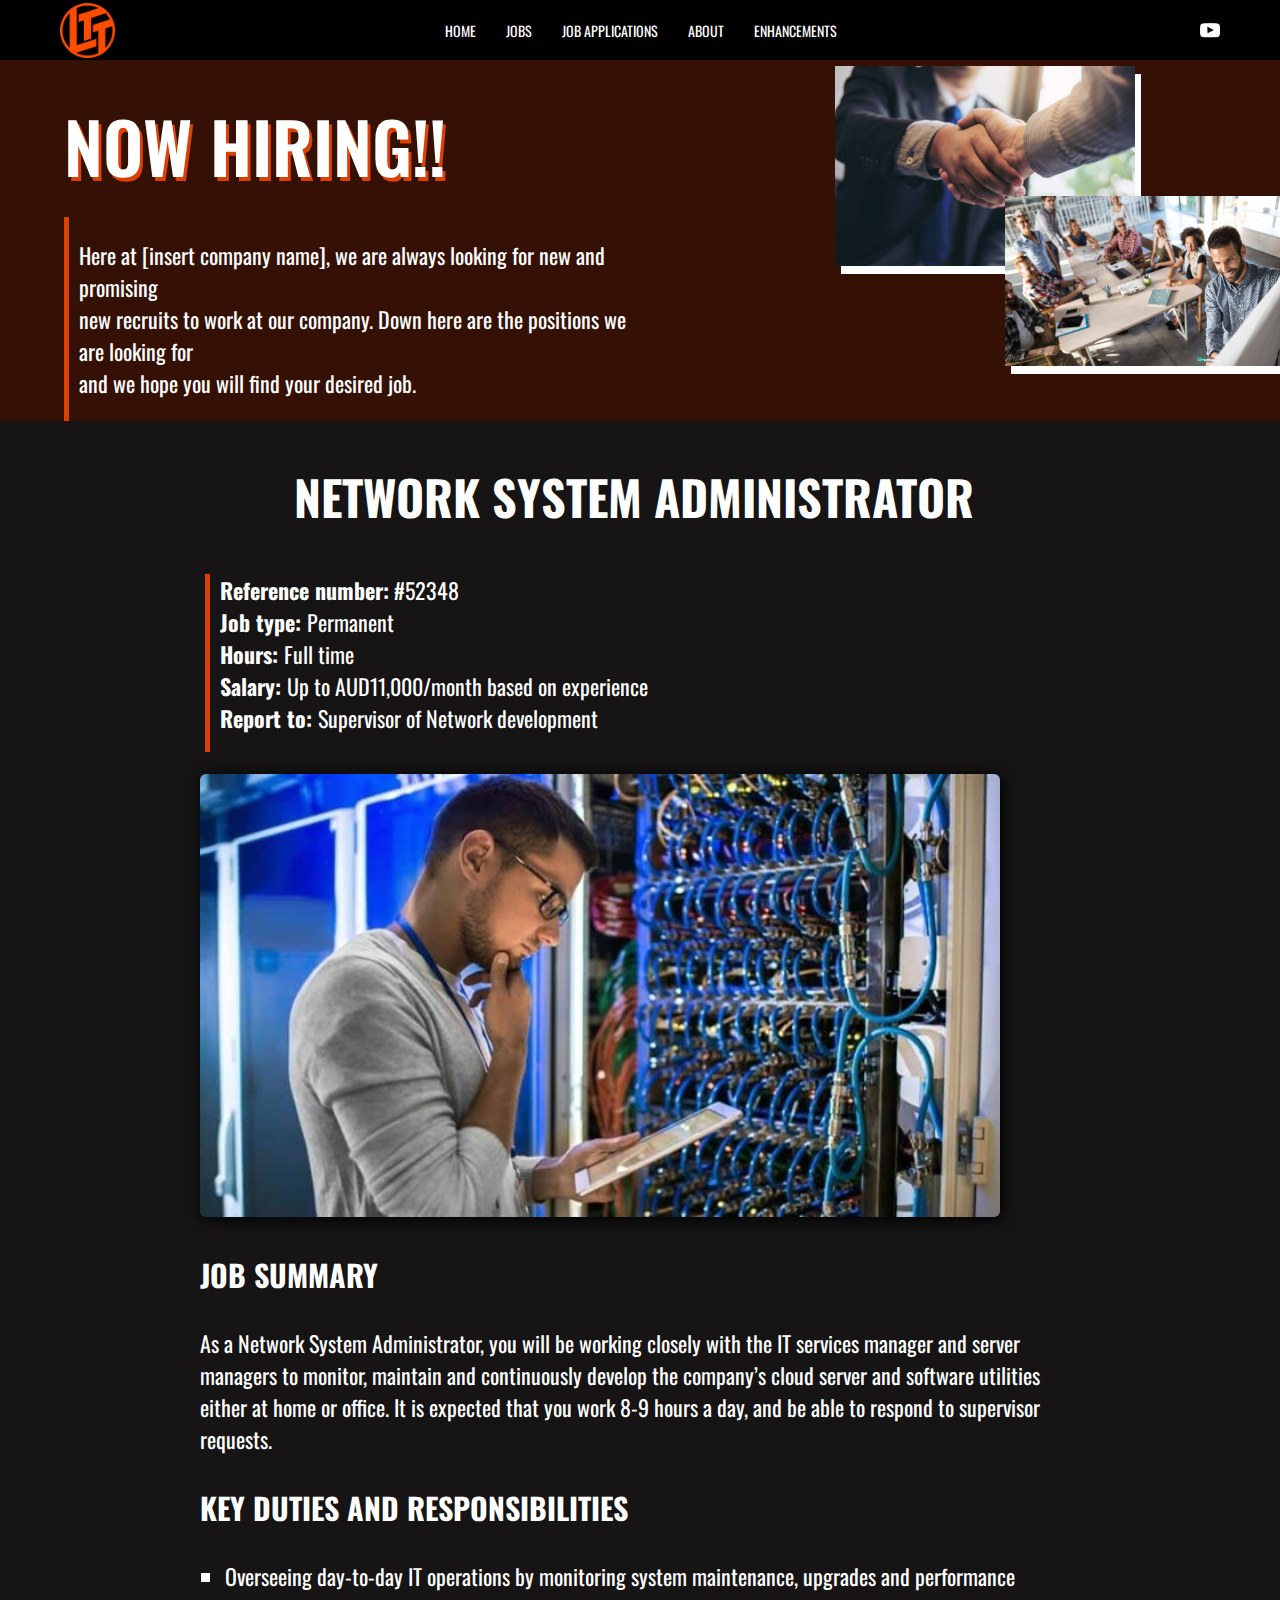
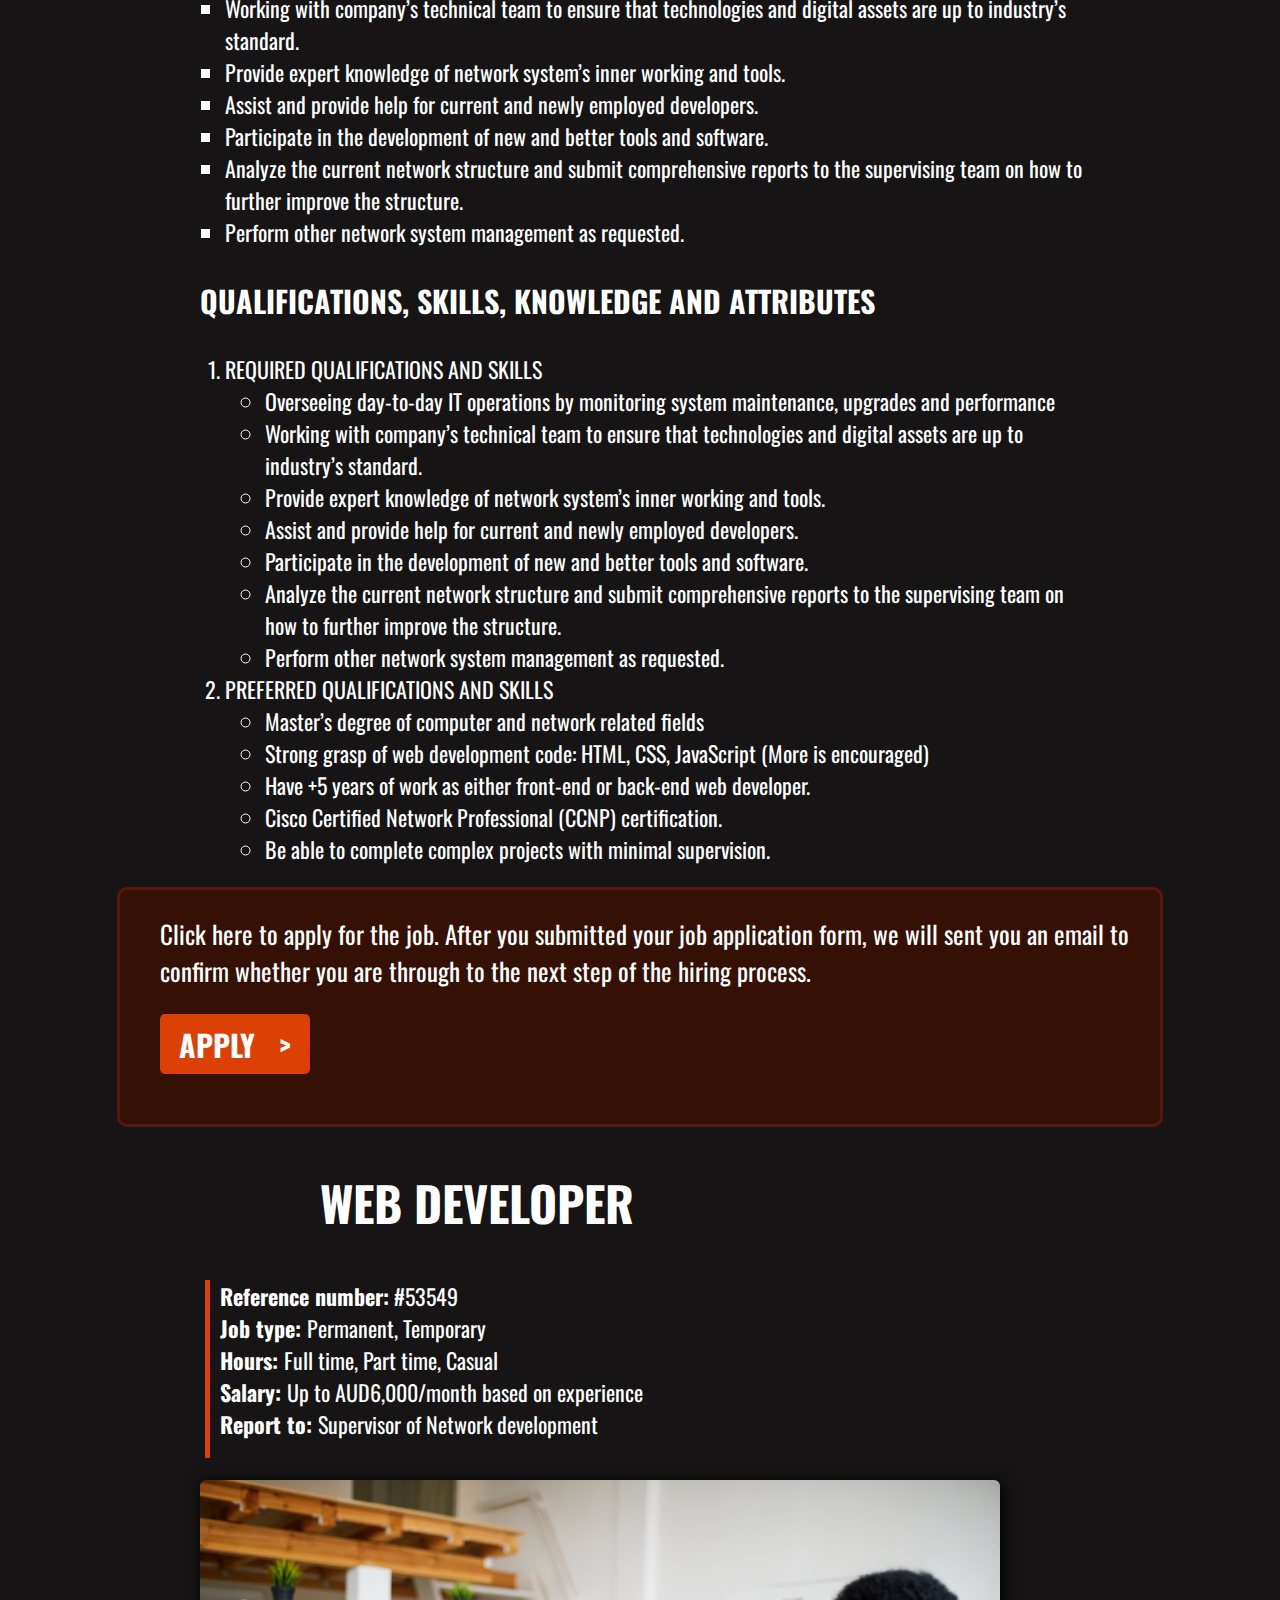
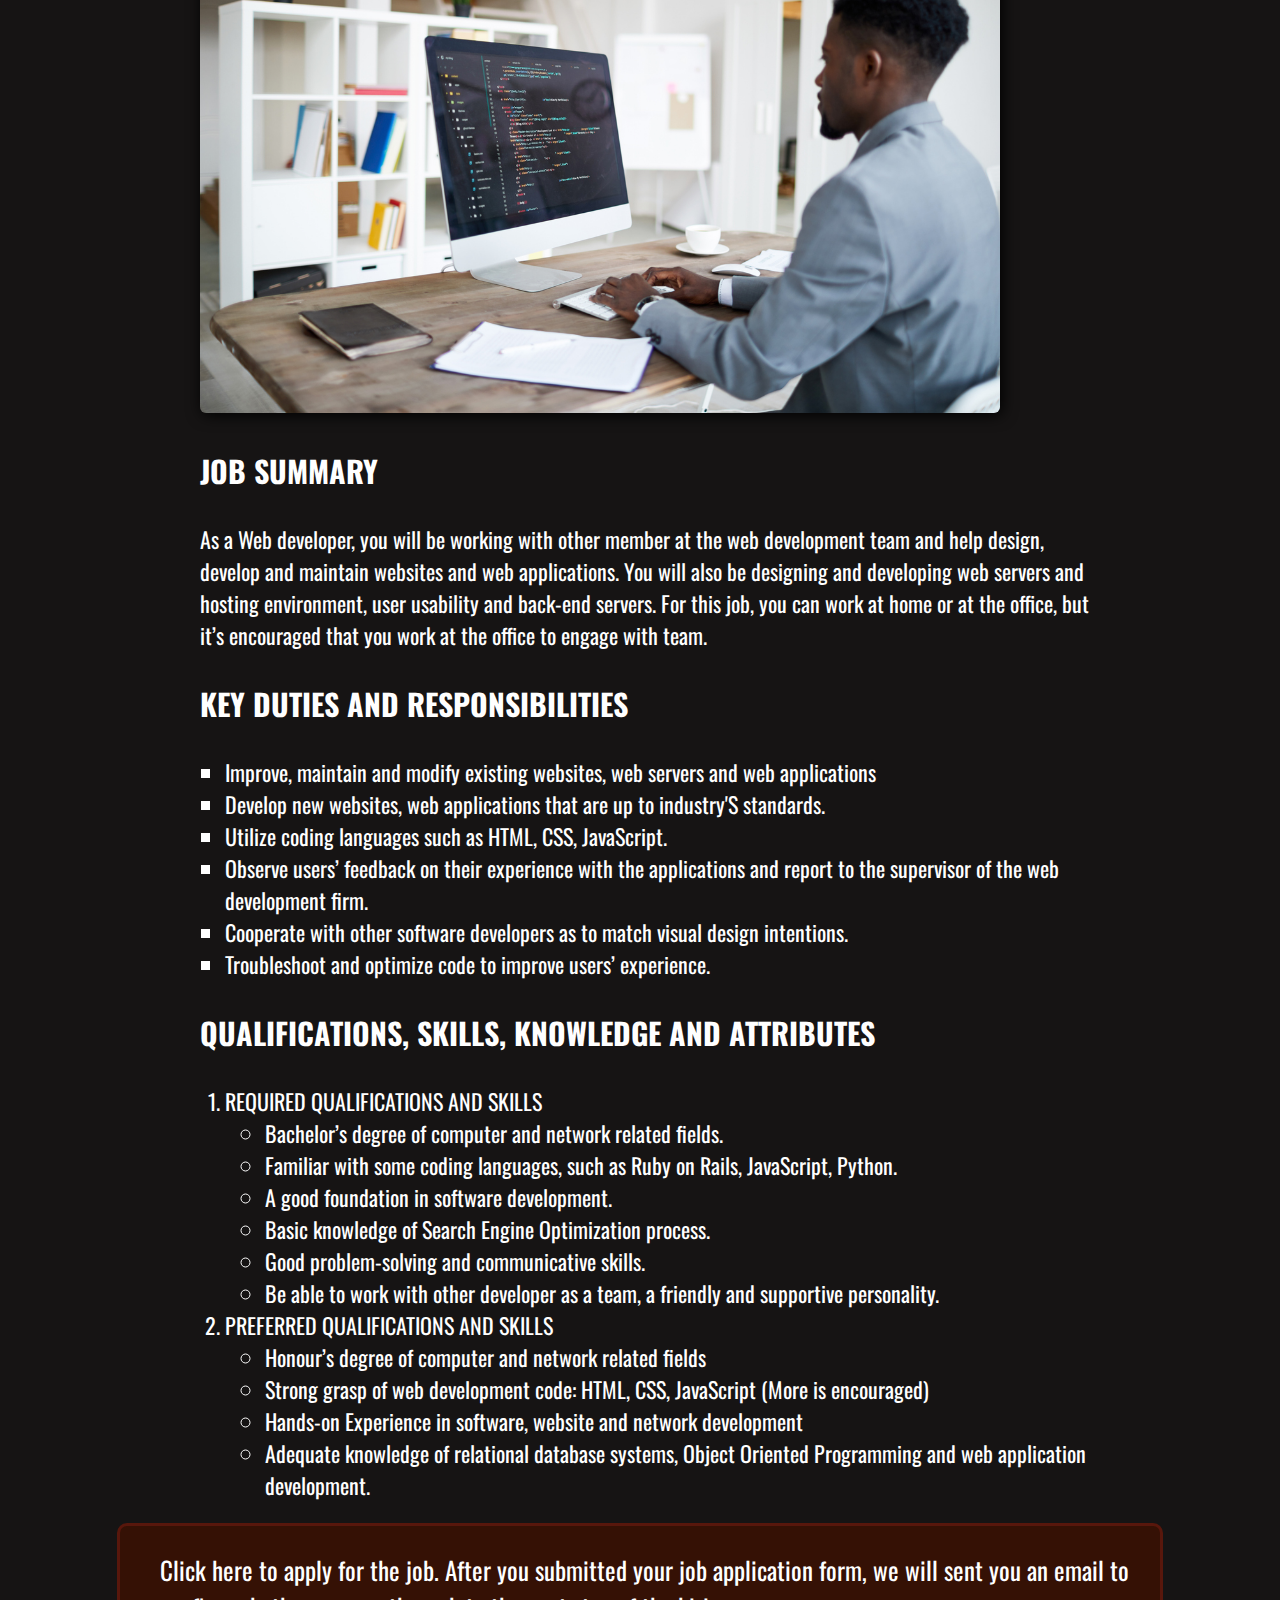
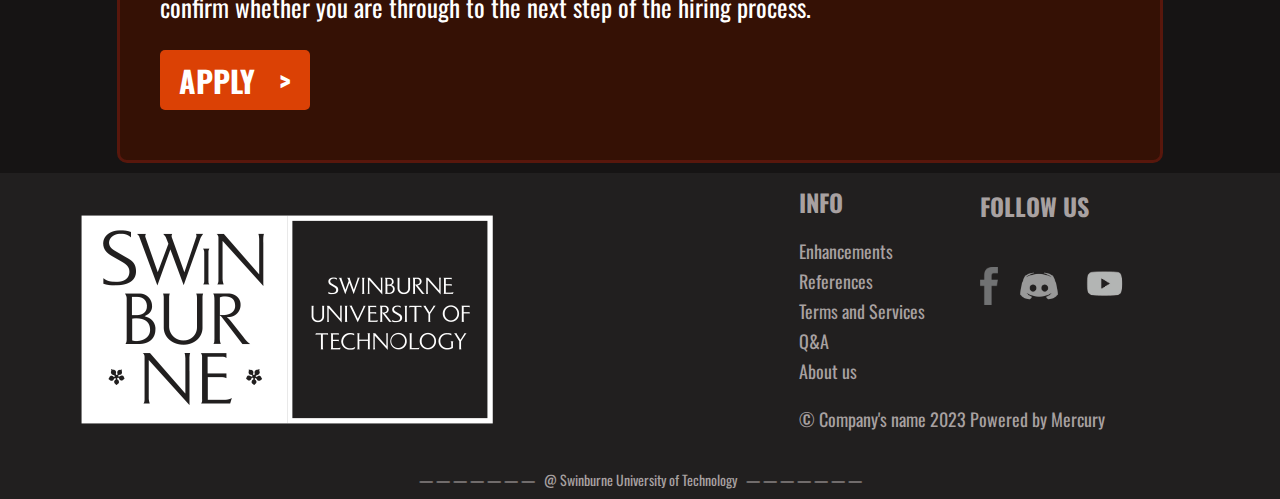
<file: jobs.html>
<!DOCTYPE html>
<html lang = "en">

<head>
  <link rel="stylesheet" href ="style.css">
  <link rel="preconnect" href="https://fonts.googleapis.com">
  <link rel="preconnect" href="https://fonts.gstatic.com/" crossorigin>
  <link href="https://fonts.googleapis.com/css2?family=Oswald&display=swap" rel="stylesheet">
  <link rel="preconnect" href="https://fonts.googleapis.com">
  <link rel="preconnect" href="https://fonts.gstatic.com" crossorigin>
  <link href="https://fonts.googleapis.com/css2?family=Oswald:wght@600&display=swap" rel="stylesheet">
  <meta name="viewport" content="width=device-width, initial-scale=1.0">
  <meta charset="utf-8">
  <meta name="keywords" content="jobs description">
  <meta name="description" content="The jobs description page for prospective employees" />
  <title>Jobs Positions</title>
</head>


<body class="html-job">
  <!--Header bar-->
  <header class="header-main">
    <div class="header-main-logo">
      <img src="IMG/linus.png" alt="Group logo">
      <nav class="header-main-nav">
        <ul>
          <li><a href="index.html">HOME</a></li>
          <li><a href="jobs.html">JOBS</a></li>
          <li><a href="apply.html">JOB APPLICATIONS</a></li>
          <li><a href="groupdetails.html">ABOUT</a></li>
          <li><a href="enhancements.html">ENHANCEMENTS</a></li>
        </ul>
      </nav>
    </div>

    <div class="header-main-sm">
      <a href="https://www.youtube.com/" target="_blank"><div class="header-main-sm-yt"></div></a>
    </div>
  </header>

  <p>&nbsp;</p>

  <!------Opening------->
  <div class="opening-statement">
    <div class="op-left-side">
      <h1 class="job-description-title"> NOW HIRING!!</h1>
      <div class="job-page-desc">
        <p >Here at [insert company name], we are always looking for new and promising <br> 
          new recruits to work at our company. Down here are the positions we are looking for <br>
          and we hope you will find your desired job.</p>
      </div>
    </div>

    <div class="op-right-side">
      <img src="images/istockphoto-886031704-612x612.jpg" class="img1" alt="handshakes">
      <img src="images/30_bc1p3meybi5ttq2iy_w.jpg" class="img2" alt="handshakes">
    </div>

  </div>

    <!----------------------------------------------Aside content------------------------------------->
    <aside class="aside-content">
        <h3 id="num-1">Related interview questions</h3>
        <ul>
          <li><a href="#">Network System Administrator interview questions</a></li>
          <li><a href="#">Web Developer interview questions</a></li>
          <li><a href="#">General qualities we are looking for in an employee</a></li>
          <li><a href="#">Behind the scene</a></li>
        </ul>

        <h3>Meet the team</h3>
        <ul>
          <li><a href="#">Austin Texas</a></li>
          <li><a href="#">Dimitrios Moros</a></li>
          <li><a href="#">TJ Micheals</a></li>
          <li><a href="#">Jack the Ripper</a></li>
          <li><a href="#">Kai</a></li>
        </ul>

        <h3>Related topics</h3>
        <ul>
          <li><a href="#">About us</a></li>
          <li><a href="#">Enhancements</a></li>
          <li><a href="#">Resources</a></li>
          <li><a href="#">References</a></li>
        </ul>

    </aside>




    <!-----------------------------------Network system administrator------------------------------->
  <section class="network-system-administrator-section">

      <h2>NETWORK SYSTEM ADMINISTRATOR</h2>

      
      <ul class="basic-list">
            <li> <strong>Reference number:</strong> #52348</li>
            <li> <strong>Job type: </strong>Permanent</li>
            <li> <strong>Hours: </strong>Full time</li>
            <li> <strong>Salary: </strong>Up to AUD11,000/month based on experience</li>
            <li> <strong>Report to: </strong>Supervisor of Network development</li>
      </ul>

      <div class="job-image">
        <img src="images/2889-administratornetworking.jpgL.jpg" alt="network-admin" >
      </div>

     

      <div class="job-summary">
        <h3 class="job-summary">JOB SUMMARY</h3>
          <p> As a Network System Administrator, you will be working closely with the IT services manager and server managers to monitor, 
          maintain and continuously develop the company’s cloud server and software utilities either at home or office. It is expected that you work 8-9 hours a day, and be able to respond to supervisor requests.</p>
      </div>

      
      <div class="key-duties">
        <h3>KEY DUTIES AND RESPONSIBILITIES</h3> 
        <ul class="key-duties-list">
          <li>Overseeing day-to-day IT operations by monitoring system maintenance, upgrades and performance</li>
          <li>Working with company’s technical team to ensure that technologies and digital assets are up to industry’s standard.</li>
          <li>Provide expert knowledge of network system’s inner working and tools.</li>
          <li>Assist and provide help for current and newly employed developers.</li>
          <li>Participate in the development of new and better tools and software.</li>
          <li>Analyze the current network structure and submit comprehensive reports to the supervising team on how to further improve the structure.</li>
          <li>Perform other network system management as requested.</li>
        </ul>
      </div>
    
      <div class="qualification">
        <h3 >QUALIFICATIONS, SKILLS, KNOWLEDGE AND ATTRIBUTES</h3> 
        <ol>
          <li>REQUIRED QUALIFICATIONS AND SKILLS</li>
          <li>  
            <ul>
              <li>Overseeing day-to-day IT operations by monitoring system maintenance, upgrades and performance</li>
              <li>Working with company’s technical team to ensure that technologies and digital assets are up to industry’s standard.</li>
              <li>Provide expert knowledge of network system’s inner working and tools.</li>
              <li>Assist and provide help for current and newly employed developers.</li>
              <li>Participate in the development of new and better tools and software.</li>
              <li>Analyze the current network structure and submit comprehensive reports to the supervising team on how to further improve the structure.</li>
              <li>Perform other network system management as requested.</li>
            </ul>
          </li>

          <li value="2">PREFERRED QUALIFICATIONS AND SKILLS</li>
          <li>
            <ul>
              <li>Master’s degree of computer and network related fields</li>
              <li>Strong grasp of web development code: HTML, CSS, JavaScript (More is encouraged)</li>
              <li>Have +5 years of work as either front-end or back-end web developer.</li>
              <li>Cisco Certified Network Professional (CCNP) certification.</li>
              <li>Be able to complete complex projects with minimal supervision.</li>
            </ul>
          </li>
        </ol>
      </div>
    
      <div class="aside">
        <aside class="Consideration-of-application">   
          <p class="click-here">Click here to apply for the job. After you submitted your job application form, we will sent you an 
            email to confirm whether you are through to the next step of the hiring process.</p>
            <a href="apply.html"><button class="apply-button"> APPLY &nbsp; &#62; </button></a>
        </aside> 
      </div>
    
    
  </section>
  



  <!-----------------------------------Web development section------------------------------->
  <section class="web-development-section"> 

    <h2>WEB DEVELOPER</h2>

    <ul class="basic-list">
          <li> <strong>Reference number:</strong> #53549</li>
          <li> <strong>Job type: </strong>Permanent, Temporary</li>
          <li> <strong>Hours: </strong>Full time, Part time, Casual</li>
          <li> <strong>Salary: </strong>Up to AUD6,000/month based on experience</li>
          <li> <strong>Report to: </strong>Supervisor of Network development</li>
    </ul>
    

    <div class="job-image">
        <img src="images/web-developer-3.jpg" alt="web-developer" >
    </div>


    <div class="job-summary">
      <h3>JOB SUMMARY</h3>
        <p> As a Web developer, you will be working with other member at the web development 
          team and help design, develop and maintain websites and web applications. You will also be designing and developing web 
          servers and hosting environment, user usability and back-end servers. For this job, you can work at home or at the office, but it’s encouraged that you work at the office to engage with team.</p>
    </div>

    <div class="key-duties">
      <h3>KEY DUTIES AND RESPONSIBILITIES</h3> 
      <ul class="key-duties-list">
        <li>Improve, maintain and modify existing websites, web servers and web applications</li>
        <li>Develop new websites, web applications that are up to industry'S standards.</li>
        <li>Utilize coding languages such as HTML, CSS, JavaScript.</li>
        <li>Observe users’ feedback on their experience with the applications and report to the supervisor of the web development firm.</li>
        <li>Cooperate with other software developers as to match visual design intentions.</li>
        <li>Troubleshoot and optimize code to improve users’ experience.</li>
      </ul>
    </div>

    <div class="qualification">
      <h3 class="qualification">QUALIFICATIONS, SKILLS, KNOWLEDGE AND ATTRIBUTES</h3> 
      <ol>
        <li>REQUIRED QUALIFICATIONS AND SKILLS</li>
        <li>
            <ul>
              <li>Bachelor’s degree of computer and network related fields.</li>
              <li>Familiar with some coding languages, such as Ruby on Rails, JavaScript, Python.</li>
              <li>A good foundation in software development.</li>
              <li>Basic knowledge of Search Engine Optimization process.</li>
              <li>Good problem-solving and communicative skills.</li>
              <li>Be able to work with other developer as a team, a friendly and supportive personality.</li>
            </ul>
        </li>
    
        <li value="2">PREFERRED QUALIFICATIONS AND SKILLS</li>
        <li>
            <ul>
              <li>Honour’s degree of computer and network related fields</li>
              <li>Strong grasp of web development code: HTML, CSS, JavaScript (More is encouraged)</li>
              <li>Hands-on Experience in software, website and network development</li>
              <li>Adequate knowledge of relational database systems, Object Oriented Programming and web application development.</li>
            </ul>
        </li>
      </ol>
    </div>
    
    <div class="aside">
      <aside class="Consideration-of-application">   
        <p class="click-here">Click here to apply for the job. After you submitted your job application form, we will sent you an 
          email to confirm whether you are through to the next step of the hiring process.</p>
          <a href="apply.html"><button class="apply-button" href="apply.html"> APPLY &nbsp; &#62; </button></a>
      </aside> 
    </div>
  

  </section>


<!-----------------------------------The footer------------------------------->
<footer class="footer-whole">

    <!--the left section of the footer-->
    <div class="footer-leftside">
      <img src="image/Swinburne-post-white.png" alt="company-logo">
    </div>

    <!--the right section of the footer-->
    <div class="footer-rightside"> 
      <div class="column-1">
        <p><strong>INFO</strong></p>
        <ul>
          <li><a href=#>Enhancements</a></li>
          <li><a href=#>References</a></li>
          <li><a href=#>Terms and Services</a></li>
          <li><a href=#>Q&A</a></li>
          <li><a href=#>About us</a></li>
      </div>

      <div class="column-second">
        <p class="follow"><strong>FOLLOW US</strong></p>
        <div class="column-second-logo">
          <img id="facebook" src="image/556-5568208_facebook-icon-facebook-icon-dark-grey.png" alt="facebook">
          <img id="discord" src="image/discord.81cfd5c2.png" alt="discord">
          <img id="youtube" src="image/dea6jor-4e0e1daf-3b5a-4ffc-b876-a04aed600319.png" alt="youtube">
        </div>
      </div>
      <div class="last-line">
          <p class="company-line"> &#169; Company's name 2023 Powered by Mercury</p>
      </div>
    </div>


      <p class="footer-middle">	&#8212;	&#8212; &#8212;	&#8212;	&#8212;	&#8212; &#8212; &nbsp; &#64; Swinburne University of Technology &nbsp; &#8212; &#8212;	&#8212;	&#8212;	&#8212;	&#8212;	&#8212;</p>

    
</footer>
</body>
</file>
<file: style.css>
/*********************the header section, where the top describtion and the image circle, also the amazing member section.***********************/
.about-html{
    font-family: 'Oswald', sans-serif;
}
.company{
    height:300px;
    width: 100%;
    background-color:rgb(53, 17, 5) ;
    background-size: cover;
    background-position: center;
}

.company h3{
    text-align: center;
}

.company h2{
    text-align: center;
    font-size: 30px;
    color:#DB4105;
}

.company p{
    color:white;
    text-transform: capitalize;
    text-align: center;
    font-size: 75px;
    text-shadow: 3px 4px 0 black;
}


.container{
    display: flex;
    justify-content: center;
    align-items: center;
    width: 100%;
    height: 1000px;
    flex-direction: column;
    background-image:url(image/Group_Photo.png);
  }

/*******************************************amazing member section, set the animate************************************************************/
.member-line{
    background-color: rgb(33, 31, 31);
    align-items:center;
    justify-content: right;
    display: flex;
    width:100%;
    height: 600px;
    display: flex;
}

.member-line h1{
    text-align: right;
    font-size: 70px;
    color:#f9004d;
    text-shadow:2px 2px 2px white;
}

.member-line p{
    font-size: 9vw;
    position: relative;
    color:  #f9004d;
    -webkit-text-stroke: 0.5vw #f9004d ;
}

.member-line p::before{
    content: attr(data-text);
    position: absolute;
    top: 0;
    left: 0;
    width: 0;
    height: 500%;
    color: white;
    -webkit-text-stroke: 0.3vw white;
    border-left: 2px solid black;
    overflow: hidden;
    animation: animate 5s linear infinite;
}
@keyframes animate
{
    100%
    {
        width: 0;
    }
    10%,90%
    {
        width: 100%;
    }
}



.time-line{
    background-color:rgb(33, 31, 31);
    align-items:center;
    justify-content: left;
    display: flex;
    width:100%;
    height: 400px;
    display: flex;
}

.time-line p{
    font-size: 9vw;
    position: relative;
    color:  #f9004d ;
    -webkit-text-stroke: 0.3vw #f9004d ;
    text-shadow:5px 5px 5px white;
}


 /**********************************************************the member describe section*************************************************************/

/**********************************************************jack image setting*************************************************************/
.zekun-image{
    height: 200px;
    width: 200px;
    align-items: center;
    justify-content: center;
    clip-path: circle();
}
.zekun-image:hover{
transform: translateY(-10px);
transition: transform 0.5s;
}
.austin-image{
    height: 200px;
    width: 200px;
    align-items: center;
    justify-content: center;
    clip-path: circle();
}
/**********************************************************austin image setting*************************************************************/
.austin-image:hover{
    transform: translateY(-10px);
    transition: transform 0.5s;
}
/****************************************************************tejass image*******************************************************/
.tejass-image{
    height: 200px;
    width: 200px;
    align-items: center;
    justify-content: center;
    clip-path: circle();
    
}

.tejass-image:hover{
    transform: translateY(-10px);
    transition: transform 0.5s;
}
/****************************************************************dimitrios image*******************************************************/
.dimitrios-image{
    height: 200px;
    width: 200px;
    align-items: center;
    justify-content: center;
    clip-path: circle();
    
}

.dimitrios-image:hover{
    transform: translateY(-10px);
    transition: transform 0.5s;
}

.kai-image{
    height: 200px;
    width: 200px;
    align-items: center;
    justify-content: center;
    clip-path: circle();
    
}

.kai-image:hover{
    transform: translateY(-10px);
    transition: transform 0.5s;
}
/****************************************the describe section button setting(link) also the text setting********************************************/
#jack-button{
    text-align: center;
    text-decoration: none;
}

.jack h2{
    font-size: 40px;
 color: #DB4105;
}

.austin{
    font-size: 40px;
    color: #DB4105;
}

.austin-link{
    color: #fff;
    text-decoration: none;
}

.austin h4{
    color: #fff;
    font-size: 30px;
}

#austin-button
{
    text-align: center;
    text-decoration: none;
}

.kai h4{
    color: #fff;
    font-size: 30px;
}

.kai h2{
    font-size: 40px;
    color: #DB4105; 
}

.tejass h4{
    color: #fff;
    font-size: 30px;
}

.tejass h2{
    font-size: 40px;
    color: #DB4105;
}
.tejass h1{
    color: #fff;
}

#dimitrios-button
{
    text-align: center;
    text-decoration: none;
}

.dimitros-link{
    color: #fff;
    text-decoration: none;
}

.Dimitrios h1{
    color: #fff;
}

.Dimitrios h4{
    color: #fff;
    font-size: 30px;
}

#kai-button
{
    text-align: center;
    text-decoration: none;
}

.kai-link{
    color:#fff;
    text-decoration: none;
}

/****************************************************************the describe section background *****************************************************/
.austin{
    background-color:  rgb(33, 31, 31);
    height: 1500px;
}

.jack{
    background-color:rgb(53, 17, 5);
    height: 1400px;
}


 .tejass{
    background-color: rgb(53, 17, 5);
    height: 1500px;
 }

 .Dimitrios{
    background-color:  rgb(33, 31, 31);
    height: 1400px;
 }

 .kai{
    background-color: rgb(53, 17, 5);
    height: 1600px;
 }

/***************************************************************describe section text setting*******************************************************/
.jack h1{
    color:#DB4105;
    font-size: 40px;
    text-shadow: 3px 4px 0 black;
}
.kai h1{
    color: #DB4105;
    font-size: 40px;
    text-shadow: 3px 4px 0 black;
}
.tejass h1{
    color:#DB4105;
    font-size: 40px;
    text-shadow: 3px 4px 0 black;
}

.Dimitrios h1{
    color:#DB4105;
    font-size: 40px;
    text-shadow: 3px 4px 0 black;
}

.Dimitrios h2{
    font-size: 40px;
    color: #DB4105;
}
.austin h1{
    color:#DB4105;
    font-size: 40px;
    text-shadow: 3px 4px 0 black;
}

.austin h2{
    font-size: 40px;
    color: #DB4105;
}

.jack dd{
    color: #fff;
    font-size: 30px;
}

.jack h4{
    color: #fff;
    font-size: 30px;
}


.tejass dd{
    color: #fff;
    font-size: 30px;
}

.austin dd{
    color: #fff;
    font-size: 30px;
}

.Dimitrios dd{
    color: #fff;
    font-size: 30px;
}

.kai dd{
    color: #fff;
    font-size: 30px;
}

.Tejass-link{
    color: black;
    text-decoration: none;
}

.Tejass-link h1{
    color: rgb(53, 17, 5);
}

#tejass-button
{
    text-align: center;
}

.Dimitrios-link{
    background: #de9e48;
    color:#fff;
    text-decoration: none;
    border: 2px solid transparent;
    font-weight: bold;
    padding: 13px 30px;
    border-radius: 30px;
    transition: .4s;
}
.Dimitrios-link :hover{
    background: transparent;
    border: 2px solid white;
    cursor: pointer;
}


.Kai-link{
    background: #de9e48;
    color:#fff;
    text-decoration: none;
    border: 2px solid transparent;
    font-weight: bold;
    padding: 13px 30px;
    border-radius: 30px;
    transition: .4s;
}
.Kai-link :hover{
    background: transparent;
    border: 2px solid white;
    cursor: pointer;
}

.about-jack-image {
    float: right;
    margin: 15px;
    height: 300px;
    width: 300PX;
    border-radius: 15px 15px;
    box-shadow: 20px 20px 20px black;
}
.about-jack-image:hover{
transform: translateY(-10px);
transition: transform 0.5s;

}
.about-kai-image{
    float: right;
    margin: 15px;
    height: 300px;
    width: 300PX;
    border-radius: 15px 15px;
    box-shadow: 20px 20px 20px black;
}

.about-kai-image:hover{
    transform: translateY(-10px);
    transition: transform 0.5s;
}


.about-dim-image{
    float: right;
    margin: 15px;
    height: 300px;
    width: 300PX;
    border-radius: 15px 15px;
    box-shadow: 20px 20px 20px black;
}

.about-dim-image:hover{
    transform: translateY(-10px);
    transition: transform 0.5s;
}

.about-tej-image{
    float: right;
    margin: 15px;
    height: 300px;
    width: 300PX;
    border-radius: 15px 15px;
    box-shadow: 20px 20px 20px black;
}

.about-tej-image:hover{
    transform: translateY(-10px);
    transition: transform 0.5s;
}

.about-austin-image{
    float: right;
    margin: 15px;
    height: 300px;
    width: 300PX;
    border-radius: 15px 15px;
    box-shadow: 20px 20px 20px black;
    
}

.about-austin-image:hover{
    transform: translateY(-10px);
    transition: transform 0.5s;
}

.navbar{
    width: 85%;
    margin: auto;
    padding: 45px 0;
    display: flex;
    align-items: center;
    justify-content: space-between;
}
.navbar ul li{
    list-style: none;
    display: inline-block;
    margin: 0 100px;
    position: relative;
}
.navbar ul li a{
    text-decoration: none;
    color: #fff;
    text-transform: uppercase;
}

.navbar ul li::after{
    content: '';
    height: 3px;
     width: 100%;
     background: #009688;
     position: absolute;
    left: 0;
    bottom: -10px;
    transition: 0.1s;
}

.navbar ul li:hover::after{
    width: 10%;
}


.box


/***************************************************************each section button, change to white******************************************************/

.zekunliu-link{
    color:#fff;
    text-decoration: none;
}

.Austin-link{
    color: #fff;
    text-decoration: none;
}
.Tejass-link{
    color: #fff;
    text-decoration: none;
}
.Dimitrios-link{
    color: #fff;
    text-decoration: none;
}
.Kai-link{
    color: #fff;
    text-decoration: none;  
}


/****************************************************************the about background setting*******************************************************/
.about{
    width: 100%;
    padding: 75px 0px;
    background-color:rgb(53, 17, 5);
}
.about img{
    height: auto;
    width: 550px; 
}
.about-text{
    width: 550px;
}
.main{
    width: 1130px;
    max-width: 95%;
    margin: 0 auto;
    display: flex;
    align-items: center;
    justify-content: space-around;
}
.about-text h1{
    color:#fff;
    font-size: 80px;
    text-transform: capitalize;
    margin-bottom: 20px;
}


.about-text h5{
    color:#fff;
    font-size: 25px;
    text-transform: capitalize;
    margin-bottom: 25px;
}
span{
    color: #f9004d;
}
.about-text{
    color:lightgoldenrodyellow;
    letter-spacing: 1px;
    line-height: 28px;
    font-size: 18px;
    margin-bottom: 45px;
}
button{
    background: #DB4105;
    color: #fff;
    text-decoration: none;
    border: 4px solid transparent;
    font-weight: bold;
    padding: 13px 30px;
    border-radius: 30px;
    transition: .4s;
}
button:hover{
    background: transparent;
    border: 2px solid white;
    cursor: pointer;
}
.about-html{
    color:#fff;
    text-decoration: none;
}


/***************** the timetable************/


.timetable{
    background-color:rgb(53, 17, 5);
    align-items: center;
    justify-content: center;
    display: flex;
    width: auto;
    height: 600px;
    display: flex;
}

.box{
    margin: 10px;
    width: 290px;
    height: 400px;
    box-shadow: -1px 0 10px #000000;
    align-items: center;
    justify-content: center;
    text-align: center;
}

.box h2{
    color: lightgoldenrodyellow;
}
.box h1{
    color: white;
    text-align: center;
    font-size: 30px;
}

.box h4{
    color: #DB4105;
    text-align: center;
    font-size: 60px;
    text-shadow: 10px 10px 10px #000000;
}

.table{
    background-color:rgb(53, 17, 5);
    align-items: center;
    justify-content: center;
    display: flex;
    width: 290px;
    height: 250px;
    display: flex;
}

.table td{
    color: white;
    padding: 8px;
}

/***************************************************************each image circle box describe*******************************************************/

.teammembers{
    background-color:rgb(53, 17, 5);
    align-items: center;
    justify-content: center;
    display: flex;
    width:100%;
    height: 800px;
    display: flex;
}


.austinmembers{
    background-color:rgb(33, 31, 31);
    align-items: center;
    justify-content: center;
    display: flex;
    width:100%;
    height: 600px;
    display: flex;    
}

.austinbox{
    margin: 40px;
    width: 290px;
    height: 400px;
    box-shadow: -1px 0 10px #000000;
    align-items: center;
    justify-content: center;
    text-align: center;
}
.austinbox h2{
    color: lightgoldenrodyellow;
    text-align: center;
    font-size: 40px;
}
.austinbox h3{
    color: white;
    text-align: center;
    font-size: 30px;
}


.jackmembers{
    background-color:rgb(53, 17, 5) ;
    align-items: center;
    justify-content: center;
    display: flex;
    width:100%;
    height: 600px;
    display: flex;    
}

.jackbox{
    margin: 40px;
    width: 290px;
    height: 400px;
    box-shadow: -1px 0 10px #000000;
    align-items: center;
    justify-content: center;
    text-align: center;
}
.jackbox h2{
    color: lightgoldenrodyellow;
    text-align: center;
    font-size: 40px;
}
.jackbox h3{
    color: white;
    text-align: center;
    font-size: 30px;
}






   /************************kai job-html*************************/

body{
    width: 100%;
    height: 100%;
    margin: 0px;
    padding: 0px;
    overflow-x: hidden; 
    font-family: 'Oswald', sans-serif; 
}

.html-job{
    background-color: #161414;
}
/**************************opening***********************/
.opening-statement{         
    min-height: 100%;
    width: auto;
    position: relative;
    background-color: rgb(53, 17, 5);
    display: flex;
    column-gap: 20%;
}

.html-job{
    background-color: #161414;
}

.op-left-side{                      
    position: relative;
    left: 5%;
}

.job-description-title{
    font-size: 70px;
    margin-bottom:20px;
    color: white;
    text-shadow: 3px 4px 0 rgba(219,65,5,255);
    line-height: normal;
}


.job-page-desc{
    border-left-width: 5px;
    border-left-style: solid;
    border-left-color: rgba(219,65,5,255);
    padding-left: 10px;
}


.job-page-desc>p{
    font-size: 22px;
    display: inline-block;
    color: white;
    line-height: normal;
}


.op-right-side{
    position: relative;
    width: 500px;
    height: 350px;
    margin-right: 20px;
}

.op-right-side>img{
    width: 300px;
    box-shadow: 6px 8px 0 rgb(255, 255, 255) ;
}

.img1{
    position: absolute;
    top: 20px;
}
.img2{
    position: relative;
    top: 150px;
    left: 170px;
}


/*******************network system administrator big section************************/
.network-system-administrator-section>h2{
    font-variant: small-caps;
    position: relative;
    left: 23%;
    font-size: 48px;
    margin-bottom: 20px;
    color: #fff;
}

/*******************first list section************************/
.basic-list{
    border-left: 5px solid rgba(219,65,5,255);
    display:inline-block;
    position: relative;
    left: 16%;
    width: 950px;
    font-size: 22px;
    padding-left: 10px;
    height: 178px;
    list-style-type: none;
    color: #fff;
}



/*******************the image for the jobs***********************/
.job-image{
    display: block;
    position: relative;
    left: 15.6%;
}

.job-image>img{
    width: 800px;
    border-radius: 6px;
    box-shadow: 2px 2px 15px;
}

/**********************job summary section********************/
.job-summary{
    position: relative;
    left: 15.6%;
    width: 890px;
}

.job-summary>h3{
    font-size:30px;
    position: relative;
    left: 0px;
    color: #fff;
    text-align: left;
}

.job-summary>p{
    font-size:22px;
    color: #fff;
    line-height: normal;
}

/*************************key duties**************************/
.key-duties{
    position: relative;
    left: 15.6%;
    width: 890px;
}

.key-duties>h3{
    font-size:30px;
    position: relative;
    left: 0px;
    color: #fff;
    text-align: left;
}

.key-duties>ul{
    font-size:22px;
    padding-left: 25px;
    list-style-type: square;
    color: #fff;
}


/************************qualifications*************************/
.qualification{
    position: relative;
    left: 15.6%;
    width: 890px;
}

.qualification>h3{
    font-size:30px;
    position: relative;
    left: 0px;
    color: #fff;
    text-align: left;
}

.qualification>ol{
    font-size:22px;
    padding-left: 25px;
    color: #fff;
}

.qualification>ol>li:nth-child(even){
    list-style: none;
}

.qualification>ol>ul{
    list-style-type: circle;
}



/************************apply box*************************/

.aside{
    display: flex;
    left: 50%;
    margin: auto;
    width: 1000px;
    padding-left: 40px;
    border-radius: 10px;
    border-style: solid;
    background-color: rgb(53, 17, 5);
    border-color: rgb(88, 23, 12);
}


.click-here{
    font-size: 25px;
    color: #fff;
    line-height: normal;
}


.apply-button{
    margin-bottom: 50px;
    padding: 0%;
    height: 60px;
    width: 150px;
    cursor: pointer;
    border-radius: 5px;
    font-family: 'Oswald', sans-serif; 
    font-size: 30px;
    background-color: rgba(219,65,5,255);
    color: white;
    border-style: none;
    transition-duration: 0.2s;
    line-height: normal;
}

.apply-button:hover{
     color:rgb(255, 136, 0);
     background-color: white;
     border-style: solid;
     border-color:rgb(219, 111, 16);
     width: 170px;
}

.apply-button:active{
    color: rgb(59, 150, 255);
    border-color:rgb(51, 84, 246);
}


/************************web development*************************/
.web-development-section>h2{
    font-variant: small-caps;
    position: relative;
    left: 25%;
    font-size: 48px;
    margin-bottom: 20px;
    color: #fff;
}




/***********************the footer*****************************/
.footer-whole{                  /*the style for the whole footer*/
    margin-top: 10px;
    height:100%;
    background-color: rgb(33, 31, 31);
    padding: 10px;
}

.footer-leftside{                       /*The company logo in the left side*/
    margin-top: 30px;
    display: inline-block;
    position: relative;
    left: 4%;
}

.footer-rightside{                  
    display: inline-block;
    margin-top: 10px;
    position: relative;
    right: -40%;
    font-size: 20px;
}

.column-1{                      /*style for the info column*/
   display: inline-block;
   margin-right: 50px;
   color: rgb(168, 161, 161)
}

.column-1>ul{
    list-style-type: none;
    padding-left: 0px;
}

.column-1>ul>li>a{
    font-size: 18px;
}

.column-1>ul>li>a{
    text-decoration: none;
    color: rgb(168, 161, 161)
}

.column-1>ul>li>a:hover{            /*underline text when hovering*/
    text-decoration: underline;
}

.column-1>p{
    margin-top: 0px;
    font-size: 24px;
    color: rgb(168, 161, 161);
}

.column-second{      /*for the support us line*/
    position: relative;
    top: -74px;        /*move the top of support us column the same line as info line*/
    display: inline-block;
    width: 150px;
    color: rgb(168, 161, 161)
}

.column-second>p{
    margin-bottom: 20px;
    margin-top: 0px;
    font-size: 24px;
    color: rgb(168, 161, 161);
}

.column-second-logo{
    position: relative;         /*move the logo down a bit*/
    margin-top: 50px;
    display: flex;
    align-items: center;
    justify-content: space-between;
}

#facebook{
    width: 18px;
}

#discord{
    width: 40px;
}
#youtube{
    width: 50px;
}

.last-line{
    flex-wrap: wrap;
}

.company-line{
    margin-top:5px;
    color: rgb(168, 161, 161);
    font-size: 18px;
}

.footer-middle{
    color: rgb(168, 161, 161);
    margin-top: 30px;
    display: block;
    text-align: center;
    padding-top: 10px;
    margin-bottom: 0px;
    color: rgb(168, 161, 161);
}



/**************************Aside content*******************/
.aside-content{
    display: inline-block;
    z-index: 10;
    position: absolute;
    right: 1%;
    width: 25%;
    margin-top: 40px;
    border: 3px solid rgba(219,65,5,255);
}

.aside-content > ul{
    padding-left: 0px;
    list-style-type: none;
    margin-top: 5px;
}

.aside-content>h3{
    border-top: 2px solid rgba(219,65,5,255);
    padding-left: 9px;
    padding-right: 9px;
    margin-top: 0px;
    padding-top: 5px;
    padding-bottom: 5px;
    margin-bottom: 0px;
    background-color:rgba(219,65,5,255);
}

.aside-content> ul>li> a{
    text-decoration: none;
    color:rgb(255, 255, 255);   
}

.aside-content> ul>li> a:hover{
    color:rgb(173, 86, 10);   
}

.aside-content> ul>li{
    margin-bottom: 3px;
    padding-left: 9px;
    padding-right: 9px;
    
}

@media (max-width:  1480px){   /*******will make the aside content disappear when screen is at 1480px*******/
    .aside-content{
        display: none;
    }
}

#num-1{
    border-top: 0px;
}




/****************************medium display - for users using ipad the display will be as followed********************/
@media screen and (max-width: 1024px) {
    
/**************************opening***********************/
    .opening-statement{
        display: block;
    }

    .op-right-side{
        display: none;
    }

    .op-left-side{
        left: 0%;
    }

    .job-description-title{
        text-align: center;
        margin-top: 21px;
        margin-bottom: 10px;
    }

    .job-page-desc{
        padding-left: 0px;
        display: block;
        margin-top: 0px;
        position: relative;
        border-left: none;
        text-align: center;
    }
/*******************network system administrator big section************************/
    .network-system-administrator-section>h2{
        left: 0%;
        text-align: center;
        display: block;
    }

/*******************the image for the jobs***********************/
    .job-image{
        display: inline-block;
        position: relative;
        left: 15%;
    }

    .job-image>img{
        width: 700px;
        border-radius: 6px;
        box-shadow: 2px 2px 15px;
    }
/**********************job summary section********************/
    .job-summary{
        width: 700px;
    }

/*************************key duties**************************/
    .key-duties{
        width: 700px;
    }

/************************qualifications*************************/
    .qualification{
        width: 700px;   
    }

/************************apply box*************************/
    .aside{
        width: 700px;
        padding-right: 40px;
    }

    .aside>aside>p{
        text-align: left;
    }

    .apply-button{
        border-radius: 25px;
        position: relative;
        left: 8%;
        transition-duration: 0.2s;
        width: 600px;
    }

    .apply-button:hover{
        left: 4%;
        width: 650px;
   }

/*******************footer***********************************/
   .footer-leftside{
        left: 1%;
   }


   .footer-rightside{
        right: -12%;
   }

}



/****************************small display - for users using mobile devices********************/
@media screen and (max-width: 440px) {

    /**************************opening***********************/
    .opening-statement{
        display: block;
    }

    .job-description-title{
        font-size: 60px;
    }

    .job-page-desc>p{
        font-size: 18px;
    }


    /*******************network system administrator big section************************/
    .network-system-administrator-section>h2{
        font-size: 39px;
    }


    /*******************first list section************************/
    .basic-list{
        border-left: 5px solid rgba(219,65,5,255);
        border-right: 5px solid rgba(219,65,5,255);
        left: 4%;
        width: 350px;
        font-size: 18px;
    }

    /*******************the image for the jobs***********************/
    .job-image{
        display: inline-block;
        position: relative;
        left: 5%;
    }

    .job-image>img{
        width: 360px;
        border-radius: 6px;
        box-shadow: none;
    }

    /**********************job summary section********************/
    .job-summary{
        left: 5%;
        width: 360px;
    }

    .job-summary>h3{
        font-size:30px;
    }

    .job-summary>p{
        margin-top: 0;
        font-size:18px;
    }

    /*************************key duties**************************/
    .key-duties{
        left: 5%;
        width: 360px;
    }

    .key-duties>h3{
        font-size:30px;
    }

    .key-duties>ul{
        font-size:18px;
        padding-left: 15px;
    }


/************************qualifications*************************/
    .qualification{
        left: 5%;
        width: 360px;
    }

    .qualification>h3{
        font-size:30px;
    }

    .qualification>ol{
        font-size:18px;
        padding-left: 15px;
    }

    .qualification>ol>ul{
        padding-left: 15px;
    }

    /************************apply box*************************/
    .aside{
        width: 300px;
        height: 270px;
        padding-right: 40px;
    }

    .aside>aside>p{
        text-align: left;
        font-size:20px;
    }

    .apply-button{
        border-radius: 25px;
        position: relative;
        left: 8%;
        transition-duration: 0.2s;
        width: 270px;
    }

    .apply-button:hover{
        left: 5%;
        width: 280px;
   }

   /************************web development*************************/
    .web-development-section>h2{
        font-size: 39px;
        left: 20%;
    }

    /***********************the footer*****************************/

    .footer-leftside{
        margin-top: 20px;
        margin-bottom: 10px;
        display: flex;
        justify-content: center;
    }

    .footer-leftside>img{
        width: 400px;
    }


    .column-1{
        display: block;
    }

    .column-1>p{
        border-bottom: 2px solid rgb(168, 161, 161);
        width: 90px;
        padding-bottom: 5px;
        margin-bottom: 10px;
    }

    .column-second{
        display: block;
        top: 0;
        margin-bottom: 20px;
    }

    .column-second>p{
        border-bottom: 2px solid rgb(168, 161, 161);
        padding-bottom: 5px;
        margin-bottom: 10px;
        margin-bottom: 0;
    }

    .company{
        display: block;
        text-align: center;
    }


    .column-second-logo{
        margin-top: 20px;
        top: 10px;
        width: 180px;
    }

    .footer-middle{
        display:none;
    }
}
   /************************dim home-html*************************/


   :root {
    --site-color-01: #DB4105;
    --site-color-01-hover: #971616;
}

.index-body{
    background-color: black;    
}

.index-body:after {
    position: absolute;
    width: 0;
    height: 0;
    overflow: hidden;
    z-index: -1;
    content: url(IMG/YT_COLOR.png);
}



h1 {
    font-size: 26px;
    line-height: 32px;
    color: #fff;
    font-family: 'Oswald', sans-serif;
    font-weight: 600;
    text-transform: uppercase;
    padding-right: 40px;

}

p {
    font-size: 14px;
    line-height: 18px;
    color: #fff;
    font-family: 'Oswald', sans-serif;
}

a {
    font-size: 14px;
    line-height: 18px;
    color: #fff;
    font-family: 'Oswald', sans-serif;
    cursor: url(../IMG/cursor.cur), auto; /*adds the Middle finger cursor*/
}

/*Navbar*/
.header-main{
    position: fixed;
    top: 0;
    width: 100%;
    height: 60px;
    background-color: #000;
    display: flex;
    justify-content: space-between;
    z-index: 1000;
}
.header-main-logo{
    width: fit-content;
    height: 100%;
    padding-left: 60px;
    display: flex;
}

@media screen and (max-width: 600px) {
    .navbar a {
      float: none;
      display: block;
    }
  }

.header-main-logo img {
    height: 55px;
    align-self: center;
}

.header-main-nav{
    width: fit-content;
    height: 100%;
    position: center;
    overflow: hidden;
    top: 0;
    padding: 0px;
    padding-left: 250px;
}

.header-main-nav ul {
    list-style: none;
    margin-left: 30px;
    text-decoration: none;
}

.header-main-nav ul li {
    display: inline;
    float: left;
    margin-right: 10px;
}

.header-main-nav ul li a {
    padding: 0 10px;
    font-family: 'Oswald', sans-serif;
    line-height: 30px;
    color: white;
    text-decoration: none;
    display: block;
    height: 100%;
}

.header-main-nav ul li a:hover {
    color: #DB4105; 
}


.header-main-sm{
    width: fit-content;
    height: 100%;

    padding-right: 60px;
    display: flex;
    align-items: center;
    column-gap: 10px; 
}

.header-main-sm-yt {
    width: 20px;
    height: 20px;
    background-image: url(IMG/yt-logo.png);
    background-repeat: no-repeat;
    background-size: cover;
    size: 110%;
}

.header-main-sm-yt:hover {

    background-image: url(IMG/ricardo.gif);
    width: 35px;
    height: 35px;
}


.wrapper-main{
    width: 1100px;
    margin: 0 auto;
}


/*Description main menu*/
.index-about{
  width: 100%;
  padding: 60px 0;
  display: flex;
  align-items: center;
  column-gap: 60px;
  justify-content: center;
}

.index-text{
  flex-basis: 455px;
}

.index-text h1{
 font-size: 35px;
  line-height: 32px;
  color: #fff;
  font-weight: 600;
  text-transform: uppercase;
} 

.index-text p{
  font-size: 20px;
  line-height: 30px;
  color: #fff;
  padding: 30px 0;

}

.index-text a{
  font-size: 18px;
  display: block;
  background-color: var(--site-color-01);
  padding: 10px 20px;
  width: fit-content;
  text-decoration: none;
}

.index-text a:hover{
  background-color: #971616;
}

/*----------------footer--------------*/
.footer-main{
    width: 100%;
    padding: 60px 0 100px;
    background-color: #141414;
}

.footer-main-flex{
    display: flex;
    justify-content: center;
    flex-wrap: wrap;
}

.footer-testemoni{
    flex-basis:20%; 
    display: flex;
    justify-content:center ;
    flex-wrap: wrap;
}

.footer-testemoni img{
    width: 60%;
    border-radius: 50px;
}

.footer-testemoni p{
    text-align: center;
    font-size: 16px;
    padding: 20px 20px 0;
}



.footer-sitemap{
    flex-basis: 100%;
    display: flex;  
}

.footer-sitemap ul:nth-child(1){
    flex-basis: 200px;
}

.footer-sitemap ul li a:hover {
    color: #DB4105; 
}


@import url('https://fonts.googleapis.com/css2?family=Roboto+Condensed&display=swap');

.index-body {
  background: #111;
}



.footer-main{
  padding: 60px 0 100px;
  width: 100%;
}



.index-main {
  width: 100%;
  height: calc(100vh - 60px);
  background-color: rgb(53, 17, 5);
  margin-top: 60px;
  background-image: url(IMG/Group_Photo.png), url(#);
  background-size: 120vh, cover;
  background-repeat: no-repeat;
  background-position: bottom, center;
  display: flex;
  justify-content: center;
  align-items: center;
  z-index: 100;
  column-gap: 100px;

}


/*Main page/Hero page */
main .main-intro h1{
  font-size: 96px;
  line-height: 106px;
}

.index-main p{
  font-size: 18px;
  line-height: 30px;
}

 .index-main a{
  margin-top: 30px;
  font-size: 18px;
  display: block;
  background-color: var(--site-color-01);
  padding: 10px 20px;
  width: fit-content;
  text-decoration: none;
  z-index: 1000;
}


main .main-qoutes p {
  border-left: 4px solid var(--site-color-01);
  padding-left: 40px;
  margin: 60px 0;
}


main .main-qoutes p:nth-child(1) {
  margin-left: 525px;
  margin-top: 50px;
}
main .main-qoutes p:nth-child(2) {
  margin-left: 525px;
}
main .main-qoutes p:nth-child(3) {
  margin-left: 525px;
}

main .main-qoutes p:nth-child(4) {
  margin-left: 525px;
}
main .main-qoutes p:nth-child(5) {
  margin-left: 525px;
}

main .main-intro {
  position: relative;
  right: 15vh;
  padding-bottom: 8vh;
}

main .main-qoutes {
  position: relative;
  left: 20vh;
  
}

.main-intro h1{
  font-size: 190px;
  list-style: 160px;
  margin-left: -10px;

  

}



.main-intro a{
  margin-top: 30px;
  font-size: 18px;
  display: block;
  background-color: var(--site-color-01);
  padding: 10px 20px;
  width: fit-content;
  z-index: 101;
  
}

.main-intro a:hover{
  background-color: #971616;
}

img.stocks{
  height: auto;
  width: 50%;
  margin-left: -10px;
 }



 /*We Need You page*/
 .description{
  width: 100%;
  padding: 60px 0;
  display: flex;
  align-items: center;
  column-gap: 60px;
  justify-content: center;
 }

 .description-text{
  flex-basis: 455px;
}

.description-text h1{
 font-size: 35px;
  line-height: 32px;
  color: #fff;
  font-weight: 600;
  text-transform: uppercase;
} 

.description-text p{
  font-size: 20px;
  line-height: 30px;
  color: #fff;
  padding: 30px 0;

}

.description-text a{
  font-size: 18px;
  display: block;
  background-color: var(--site-color-01);
  padding: 10px 20px;
  width: fit-content;
  text-decoration: none;
}

.description-text a:hover{
  background-color: #971616;
}

/*JObs section main page*/

.Jobs-main{
  width: 100%;
  padding: 60px 0;
  display: flex;
  align-items: center;
  column-gap: 60px;
  justify-content: center;
 }

 .Jobs-main-text{
  flex-basis: 455px;
}

.Jobs-main-text h1{
 font-size: 35px;
  line-height: 32px;
  color: #fff;
  font-weight: 600;
  text-transform: uppercase;
} 

.Jobs-main-text p{
  font-size: 20px;
  line-height: 30px;
  color: #fff;
  padding: 30px 0;

}

.Jobs-main-text a{
  font-size: 18px;
  display: block;
  background-color: var(--site-color-01);
  padding: 10px 20px;
  width: fit-content;
  text-decoration: none;
}

.Jobs-main-text a:hover{
  background-color: #971616;
}

/* enchancements decription in the index page*/

.enhancements-main-page{
  width: 100%;
  padding: 60px 0;
  display: flex;
  align-items: center;
  column-gap: 60px;
  justify-content: center;
 }

 .enhancements-main-page-text{
  flex-basis: 455px;
}

.Jenhancements-main-page-text h1{
 font-size: 35px;
  line-height: 32px;
  color: #fff;
  font-weight: 600;
  text-transform: uppercase;
} 

.enhancements-main-page-text p{
  font-size: 20px;
  line-height: 30px;
  color: #fff;
  padding: 30px 0;

}

.enhancements-main-page a{
  font-size: 18px;
  display: block;
  background-color: var(--site-color-01);
  padding: 10px 20px;
  width: fit-content;
  text-decoration: none;
}

.enhancements-main-page-text a:hover{
  background-color: #971616;
}
/************************************************Tejass's apply.html********************************************/
/*****************************Code for font and gif backround ******************/
* {
    font-family: 'Oswald', sans-serif;
}
.apply {
    background-color: white;
    color: black;
    font-family: 'Oswald', sans-serif;
    --site-colo-01:#DB4105;
    background-image: url(IMG/ezgif.com-gif-maker.gif);
    background-size: fixed;
    background-attachment: fixed; 
}
.apply::before {
    content: "";
    position: fixed;
    top: 0;
    left: 0;
    bottom:0;
    right:0;
    background-color: white;
    opacity: 0.8;
    z-index: -1;
}
.mainform {
    max-width: 100%;
    margin: 0 auto;
    background-color: rgba(255, 255, 255, 0.5); 
    padding: 20px;
}   
.apply:after {
    position: absolute;
    width: 0;
    height: 0;
    overflow: hidden;
    z-index: -1;
}
/**********************Code for identity ***************************/
h3 {
    text-align: center;
}
#firstname {
    border-style: solid;
    border-radius: 30px;
    background-color: white;
    border-color: rgb(65, 65, 125);
    height: 40px;
    width: 300px;
    color: black;
    margin-left: 0px;
}
#firstname::placeholder{
    color: black;
}
#firstname:hover {
    box-shadow: 2px 2px 2px; color: rgb(65, 65, 125)
}
#lastname {
    border-style: solid;
    background-color: white;
    border-color: rgb(65, 65, 125);
    border-radius: 30px;
    height: 40px;
    width: 300px;
    color: black;
}
#lastname::placeholder {
    color: black
}
#lastname:hover {
    box-shadow: 2px 2px 2px; color: rgb(65, 65, 125)
} 
#middlename {
    border-style: solid;
    background-color: white;
    border-color: rgb(65, 65, 125);
    border-radius: 30px;
    height: 40px;
    width: 300px;
    color: black;
}
#middlename::placeholder {
    color: black;
}
#middlename:hover {
    box-shadow: 2px 2px 2px; color: rgb(65, 65, 125);
}
#dob {
    border-style: solid;
    background-color: white;
    border-color: rgb(65, 65, 125);
    border-radius: 30px;
    height: 40px;
    width: 300px;
    margin-left: 0px;
    color: black;
}
#dob::placeholder {
    color: black; 
} 
#dob:hover {
    box-shadow: 2px 2px 2px; color: rgb(65, 65, 125);
    cursor: pointer;
}
#email {
    border-style: solid;
    background-color: white;
    border-color: rgb(65, 65, 125);
    border-radius: 30px;
    height: 40px;
    width: 613px;
    margin-left: 0px;
    color: black;
}  
#email::placeholder {
    color: black;
}
#email:hover {
    box-shadow: 2px 2px 2px; color: rgb(65, 65, 125);
    cursor: pointer;
}
.gender {
    margin-left: 0px;
}
.other {
    margin-left: 5px;
}
.phonenumber {
    border-style: solid;
    background-color: white;
    border-color: rgb(65, 65, 125);
    border-radius: 30px;
    height: 40px;
    width: 613px;
    margin-left: 0px;
    color: black;
}
.phonenumber::placeholder {
    color: black;
}
.phonenumber:hover {
    box-shadow: 2px 2px 2px; color: rgb(65, 65, 125)
}
/********************** Code for gender radio inputs *******************/
fieldset {
    border: none;
    outline: none;
}
legend {
    position: relative;
    left: 25%;
}
/**************************** code for address info **********************/
.address {
    text-align: center;
}

.country {
    border-style: solid;
    background-color: white;
    border-color: rgb(65, 65, 125);
    border-radius: 30px;
    height: 40px;
    margin-left: -65%;
    color: black;
}
.country:hover {
    box-shadow: 2px 2px 2px; color: rgb(65, 65, 125);
}
.adone {
    border-style: solid;
    background-color: white;
    border-color: rgb(65, 65, 125);
    border-radius: 30px;
    height: 40px;
    width: 613px;
    margin-left: 0px;
    color: black;
}
.adone::placeholder {
    color: black; 
}
.adone:hover {
    box-shadow: 2px 2px 2px; color: rgb(65, 65, 125)
}   
.adtwo {
    border-style: solid;
    background-color: white;
    border-color: rgb(65, 65, 125);
    border-radius: 30px;
    height: 40px;
    width: 613px;
    margin-left: 0px;
    color: black;
}
.adtwo::placeholder {
    color: black; 
}
.adtwo:hover {
    box-shadow: 2px 2px 2px; color: rgb(65, 65, 125);
}
.suburb {
    border-style: solid;
    background-color: white;
    border-color: rgb(65, 65, 125);
    border-radius: 30px;
    height: 35px;
    width: 240px;
    margin-left: -43%;
    color: black;
}
.suburb::placeholder {
    color: black;
}
.suburb:hover {
    box-shadow: 2px 2px 2px; color: rgb(65, 65, 125);
}
.states {
    border-style: solid;
    background-color: white;
    border-color: rgb(65, 65, 125);
    border-radius: 30px;
    height: 40px;
    width: 300px;
    margin-left: 0px;
    color: black;
}
.states:hover {
    box-shadow: 2px 2px 2px; color: rgb(65, 65, 125);
}
.postcode {
    border-style: solid;
    background-color: white;
    border-color: rgb(65, 65, 125);
    border-radius: 30px;
    height: 40px;
    width: 613px;
    margin-left: -43%;
    color: black;
}
.postcode::placeholder {
    color: black; 
}
.postcode:hover {
    box-shadow: 2px 2px 2px; color: rgb(65, 65, 125);
}
/********************** code for skills ****************************/
.otherskill {
    margin-left: 0px;
}

.reason {
    border-style: solid;
    background-color: white;
    border-color: rgb(65, 65, 125);
    border-radius: 30px;
    height: 40px; 
    width: 613px;
    margin-left: 0px;
    text-align: center;
    color: black;
}
.reason::placeholder {
    color: black;
}
.reason:hover {
    box-shadow: 2px 2px 2px; color: rgb(65, 65, 125);
}
#otherbox {
    text-align: center;
    margin-left: 0;
}
#skillbox {
    border-style: solid;
    background-color: white;
    border-color: rgb(65, 65, 125);
    border-radius: 30px;
    height: 40px; 
    width: 613px;
    margin-left: 0;
    text-align: center;
    color: black;
}
#skillbox:hover {
    box-shadow: 2px 2px 2px; color: rgb(65, 65, 125);
}

.countries {
    margin-left: 40%;
}
.country {
    width: 300px;
}
.state {
    margin-left: 30%;
}
.skills {
    margin-left: 0;
}
#skills label {
    margin: 5px;
}
.upload-label {
    background-color: #DB4105;
    color: black;
    padding: 10px 20px;
    border-radius: 5px;
    cursor: pointer;
    margin-left: 0;
    bottom: 1100;
    margin-left: -20%;
    font-size: medium;
  }
.upload-label:hover {
    opacity: 0.8;
  }
.submit {
    border: hidden;
    background-color: #DB4105;
    color: black;
    padding: 10px 20px;
    border-radius: 5px;
    margin-left: 0;
    cursor: pointer;
    position: absolute;
    bottom: 1100;
    width: 12%;
    margin-top: -34px;
    height: 45px;
    margin-left: 5%;
    font-size: medium;
}
.submit:hover {
    opacity: 0.8;
}
.form-whole {
    text-align: center;
    align-items: center;
}
/*----------------footer--------------*/
.footer-main{
    width: 100%;
    padding: 60px 0 100px;
    background-color: #141414;
}

.footer-main-flex{
    display: flex;
    justify-content: center;
    flex-wrap: wrap;
}

.footer-testemoni{
    flex-basis:20%; 
    display: flex;
    justify-content:center ;
    flex-wrap: wrap;
}

.footer-testemoni img{
    width: 60%;
    border-radius: 50px;
}

.footer-testemoni p{
    text-align: center;
    font-size: 16px;
    padding: 20px 20px 0;
}



.footer-sitemap{
    flex-basis: 100%;
    display: flex;  
}

.footer-sitemap ul:nth-child(1){
    flex-basis: 200px;
}

.footer-sitemap ul li a:hover {
    color: #DB4105; 
}


@import url('https://fonts.googleapis.com/css2?family=Roboto+Condensed&display=swap');

.index-body {
  background: #111;
}



.footer-main{
  padding: 60px 0 100px;
  width: 100%;
}



.footer-left{
  margin-top: 30px;
  display: inline-block;
  position: absolute;
  left: 50px;
}

.footer-rightside   {                  /*The company logo in the left side*/
  display: inline-block;
  margin-top: 10px;
  position: absolute;
  right: 150px;
  font-size: 20px;
}

.column-1{                      /*style for the info column*/
 display: inline-block;
 margin-right: 50px;
 color: rgb(168, 161, 161)
}

.column-1>ul{
  list-style-type: none;
  padding-left: 0px;
}

.column-1>ul>li>a{
  text-decoration: none;
  color: rgb(168, 161, 161)
}

.column-1>ul>li>a:hover{            /*underline text when hovering*/
  text-decoration: underline;
  color: #DB4105; 
}

.column-1>p{
  margin-top: 0px;
}

.column-2{      /*for the support us line*/
  position: relative;
  top: -101px;                 /*move the top of support us column the same line as info line*/
  display: inline-block;
  width: 150px;
  color: rgb(168, 161, 161)
}

.column-2-logo{
  position: relative;         /*move the logo down a bit*/
  top: 20px;
  display: flex;
  align-items: center;
  justify-content: space-between;
}

.facebook{
  width: 18px;
}

.discord{
  width: 40px;
}
.footer-yt{
    width: 50px;
    height: 50px;
    background-image: url(../IMG/dea6jor-4e0e1daf-3b5a-4ffc-b876-a04aed600319.png);
    background-repeat: no-repeat;
    background-size: cover;
}

.footer-yt:hover{
  background-image: url(IMG/ricardo.gif);
}

.company{
  margin-top:5px;
  color: rgb(168, 161, 161)
}
/********************************************Austin Enhancement Code********************************************/
</file>
